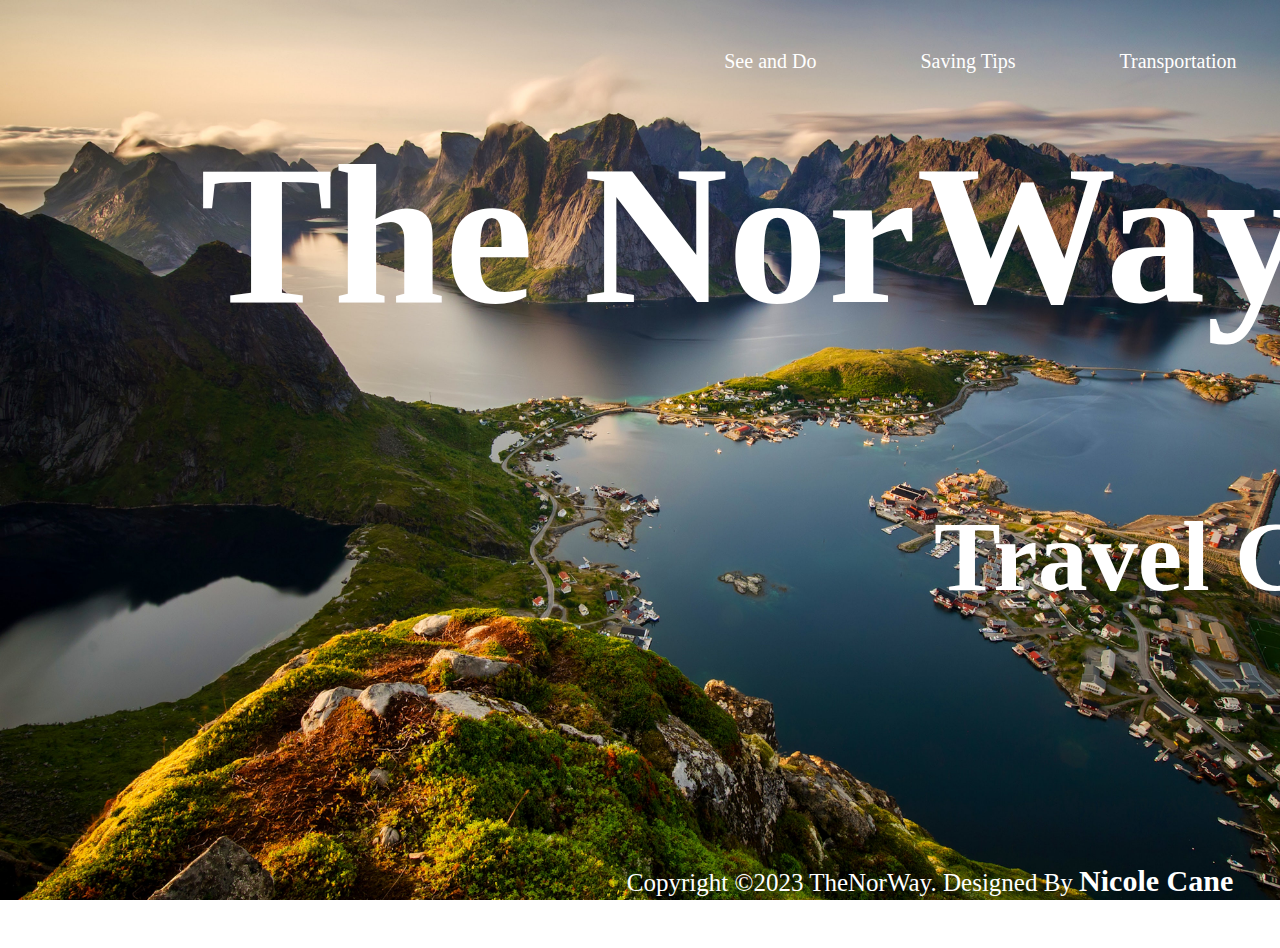
<file: index.html>
<!DOCTYPE html>
<html lang="en">
<head>
  <meta charset="UTF-8">
  <meta http-equiv="X-UA-Compatible" content="IE=edge">
  <meta name="viewport" content="width=device-width, initial-scale=1.0">
  <link
      rel="stylesheet"
      href="https://cdnjs.cloudflare.com/ajax/libs/font-awesome/6.3.0/css/all.min.css"
      integrity="
  sha512-SzlrxWUlpfuzQ+pcUCosxcglQRNAq/DZjVsC0lE40xsADsfeQoEypE+enwcOiGjk/bSuGGKHEyjSoQ1zVisanQ=="
      crossorigin="anonymous"
      referrerpolicy="no-referrer"
    />
  
  <link rel="stylesheet" href="style.css">
  <title>The NorWay Tourist Guide</title>
</head>
<body class="backgroundimgindex">
  
  <div class="container">
    <div class="homeheader">
  <header>
    <nav class="navbarindex">
      <ul>
        <li><a href="./pages/see-and-do.html"> See and Do</a></li>
        <li><a href="./pages/saving-tips.html">Saving Tips</a></li>
        <li><a href="./pages/transportation.html">Transportation</a></li>
        <li><a href="./pages/contact.html">Contact Us</a></li>
      </ul>
    </nav>
  </header>
  </div>
  <div class="title">
    <h1>The NorWay</h1>
      <h3 class="bottomright">Travel Guide</h3>
  </div>
  <div class="footer">
    <footer>
      <div class="socials">
        <a href="https://www.facebook.com/" target="_blank">
          <i class="fa-brands fa-square-facebook"></i>
        </a>
        <a href="https://www.instagram.com/" target="_blank">
          <i class="fa-brands fa-instagram"></i>
        </a>
      </div>

      <p class="copyright">
        copyright &copy;2023 TheNorWay. designed by <span>Nicole Cane</span>
      </p>
    </footer>
    <a href="https://www.instagram.com/" class="subir"></a>
  </div>
</div>
</body>
</html>
</file>
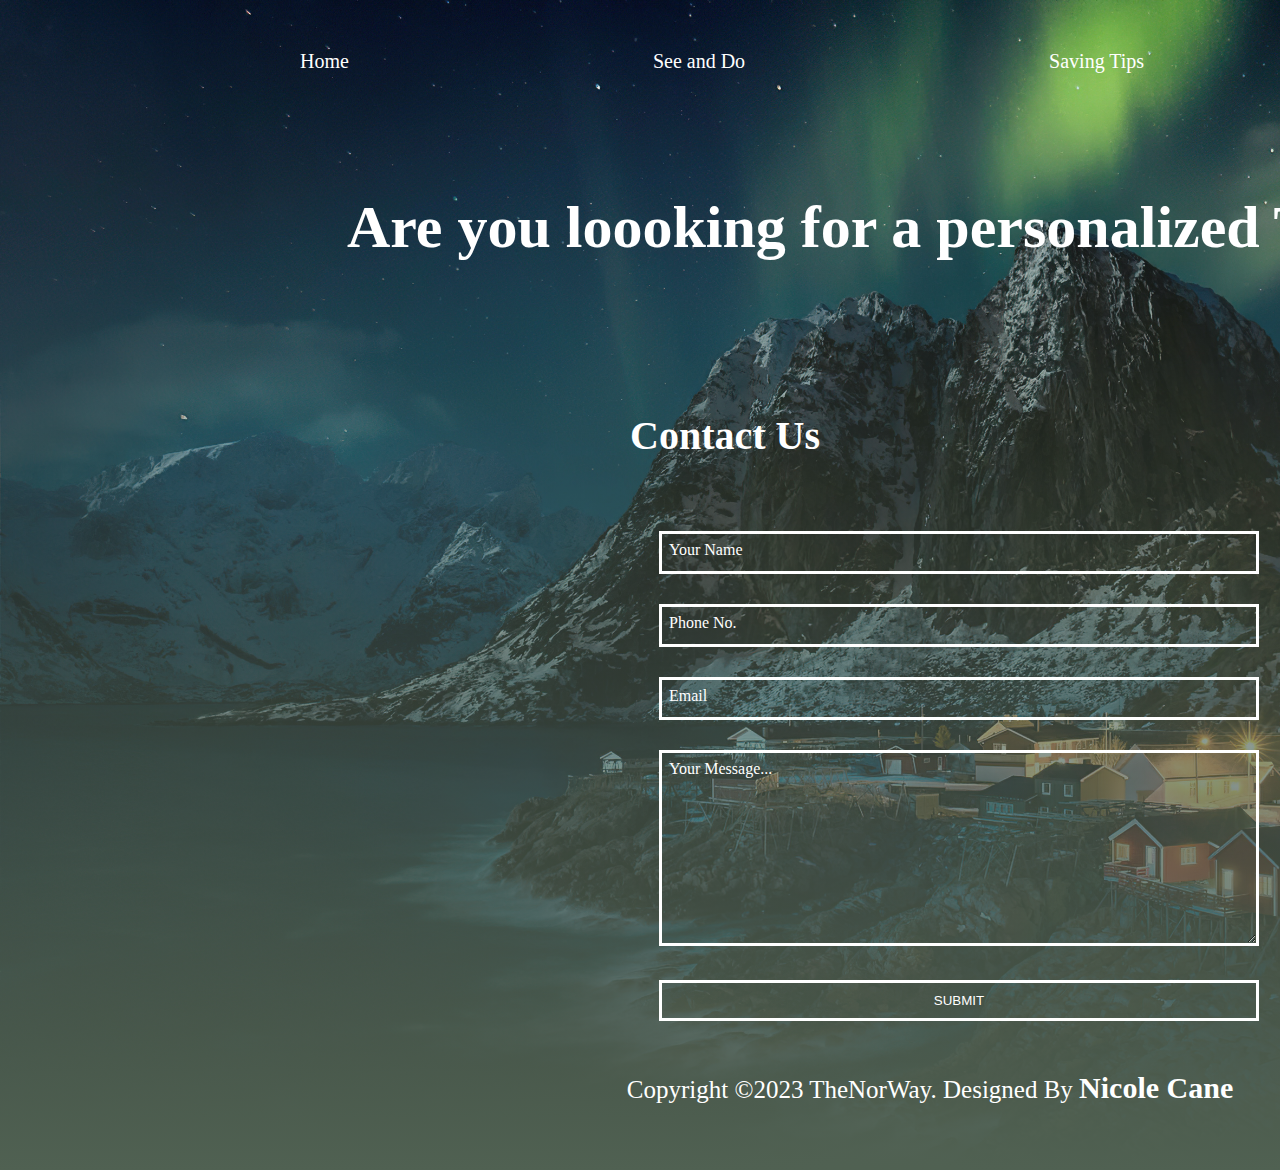
<file: pages/contact.html>
<!DOCTYPE html>
<html lang="en">
  <head>
    <meta charset="UTF-8" />
    <meta http-equiv="X-UA-Compatible" content="IE=edge" />
    <meta name="viewport" content="width=device-width, initial-scale=1.0" />
    <link
      rel="stylesheet"
      href="https://cdnjs.cloudflare.com/ajax/libs/font-awesome/6.3.0/css/all.min.css"
      integrity="
  sha512-SzlrxWUlpfuzQ+pcUCosxcglQRNAq/DZjVsC0lE40xsADsfeQoEypE+enwcOiGjk/bSuGGKHEyjSoQ1zVisanQ=="
      crossorigin="anonymous"
      referrerpolicy="no-referrer"
    />
    <link rel="stylesheet" href="../style.css">
    <title>Contact Us</title>
  </head>
  <body>
    <div class="container">
    <div class="backgroundimage2">
      <header class="homeheader">
        <nav class="navbarindex2">
          <ul>
            <li><a href="../index.html">Home</a></li>
            <li><a href="./see-and-do.html"> See and Do</a></li>
            <li><a href="./saving-tips.html">Saving Tips</a></li>
            <li><a href="./transportation.html">Transportation</a></li>
          </ul>
        </nav>
      </header>
      <h1 class="personalized">
        Are you loooking for a personalized Tavel Guide?
      </h1>
      <h3 class="contactus">Contact Us</h3>
      <br /><br /><br /><br />

      <form>
        <div class="input-group">
          <input type="text" id="name" required />
          <label for="name"><i class="fa-solid fa-user"></i> Your Name</label>
        </div>
        <div class="input-group">
          <input type="text" id="number" required />
          <label for="number"
            ><i class="fa-solid fa-square-phone"></i> Phone No.</label
          >
        </div>

        <div class="input-group">
          <input type="email" id="email" required />
          <label for="email"><i class="fa-solid fa-envelope"></i> Email</label>
        </div>

        <div class="input-group">
          <textarea id="message" rows="10" required></textarea>
          <label for="message"
            ><i class="fa-solid fa-comments"></i> Your Message...</label
          >
        </div>
        <button type="submit">
          <i class="fa-solid fa-paper-plane"></i> SUBMIT
        </button>
      </form>
      <footer class="contactfooter">
        <div class="socials">
          <a href="https://www.facebook.com/" target="_blank">
            <i class="fa-brands fa-square-facebook"></i>
          </a>
          <a href="https://www.instagram.com/" target="_blank">
            <i class="fa-brands fa-instagram"></i>
          </a>
        </div>

        <p class="copyright">
          copyright &copy;2023 TheNorWay. designed by <span>Nicole Cane</span>
        </p>
      </footer>
      <a href="https://www.instagram.com/" class="subir"></a>
    </div>
  </div>
  </body>
</html>
</file>
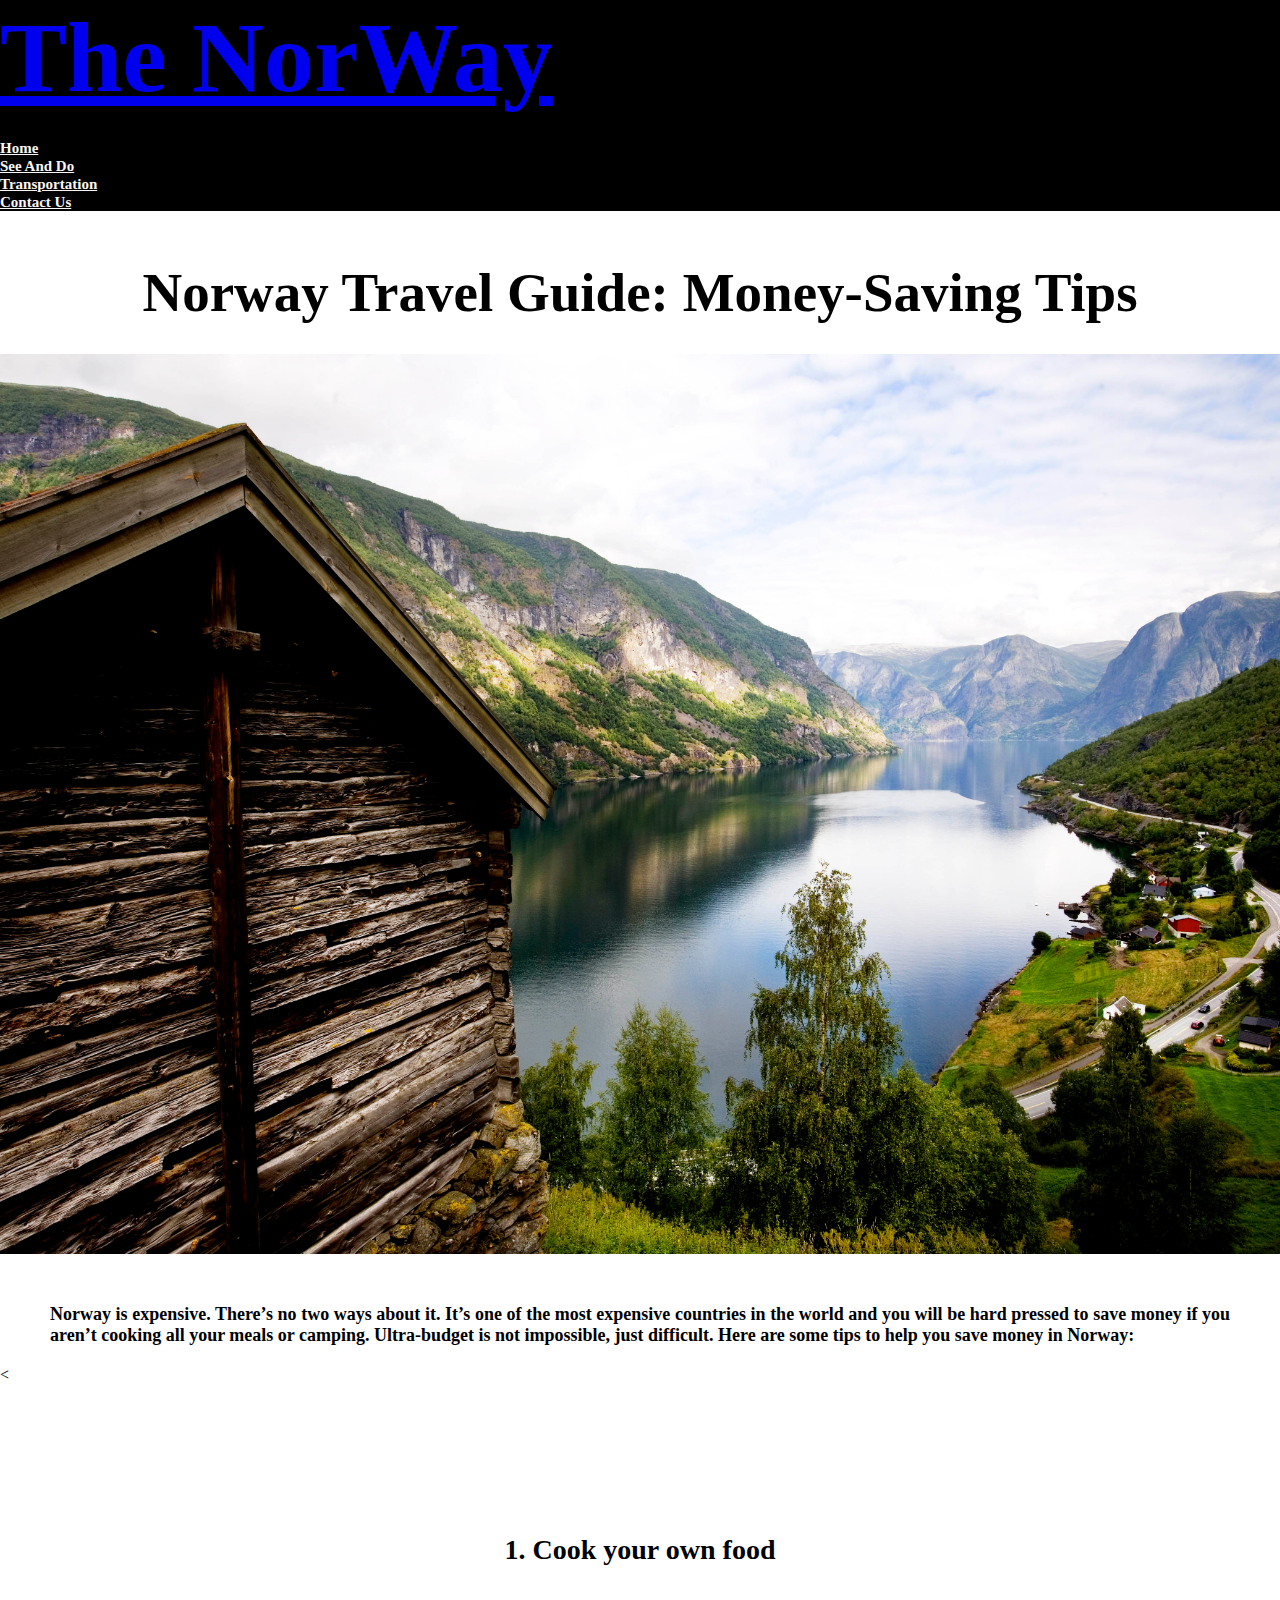
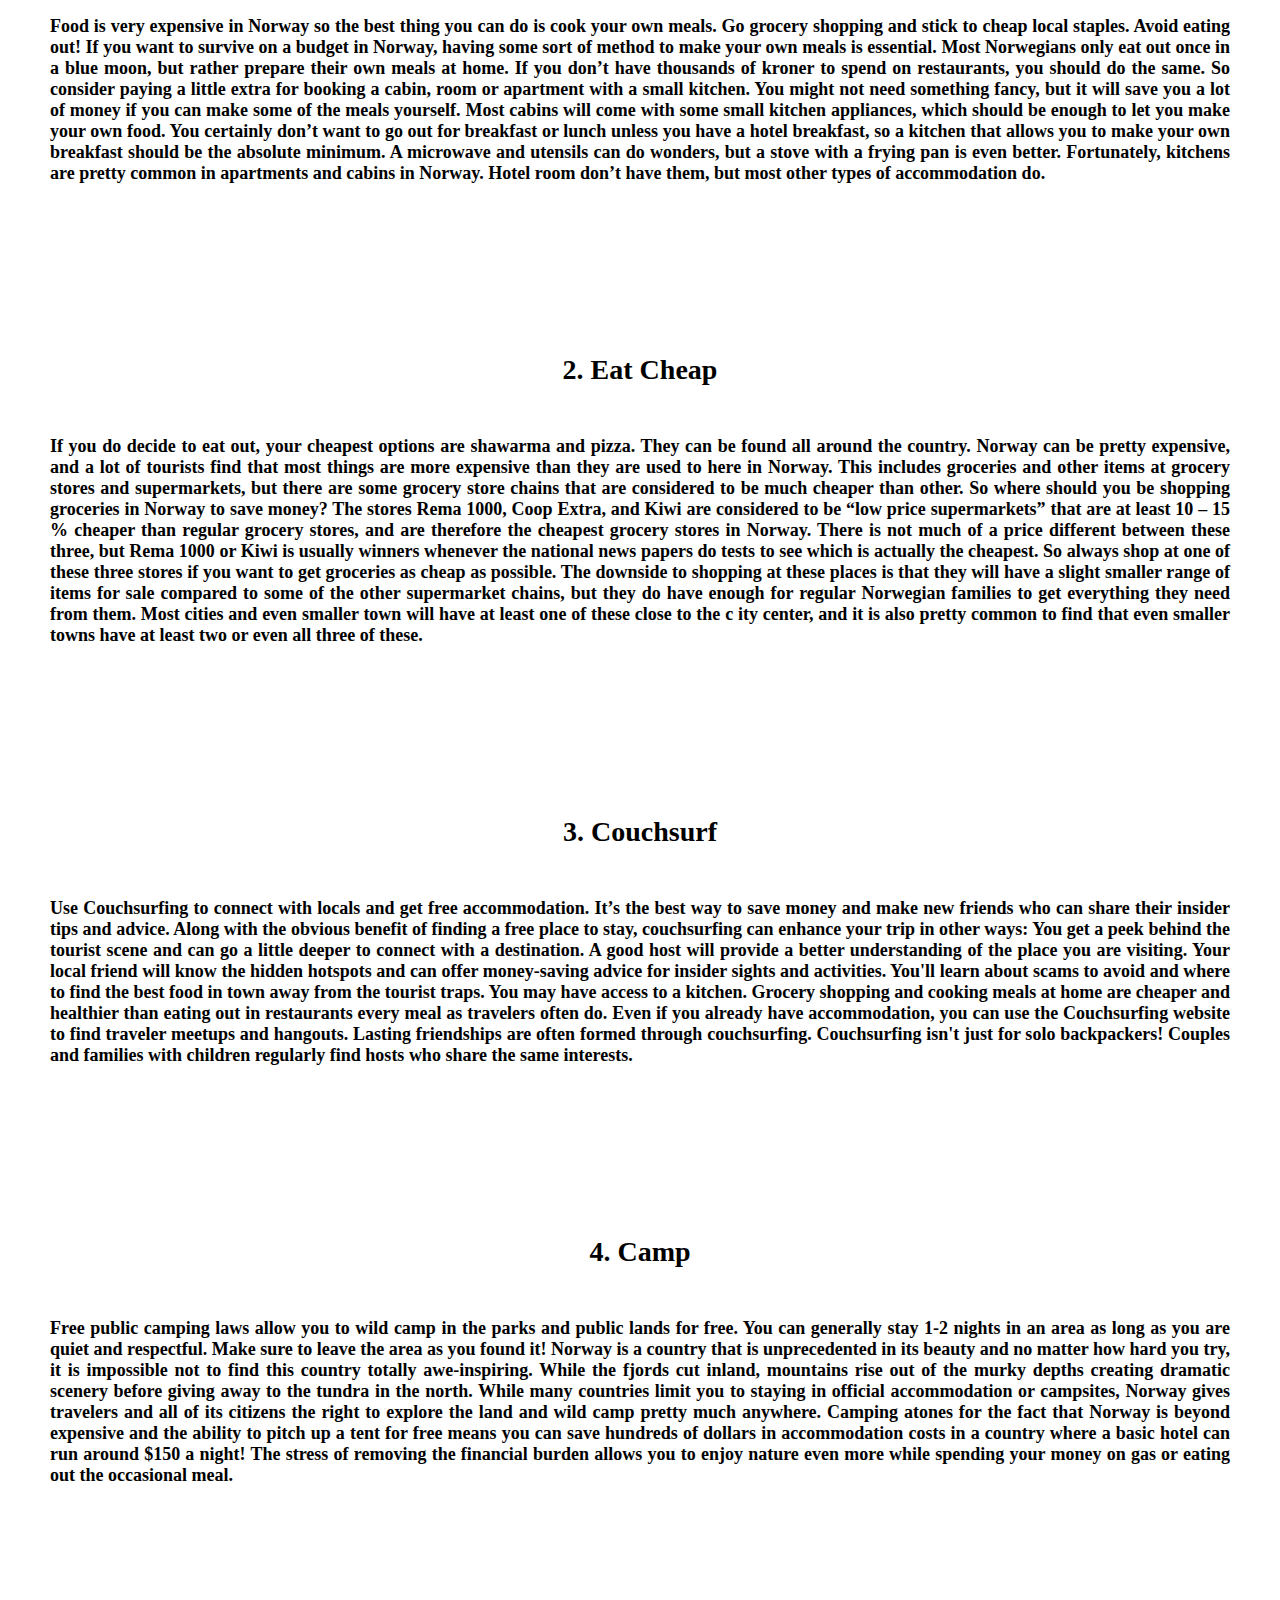
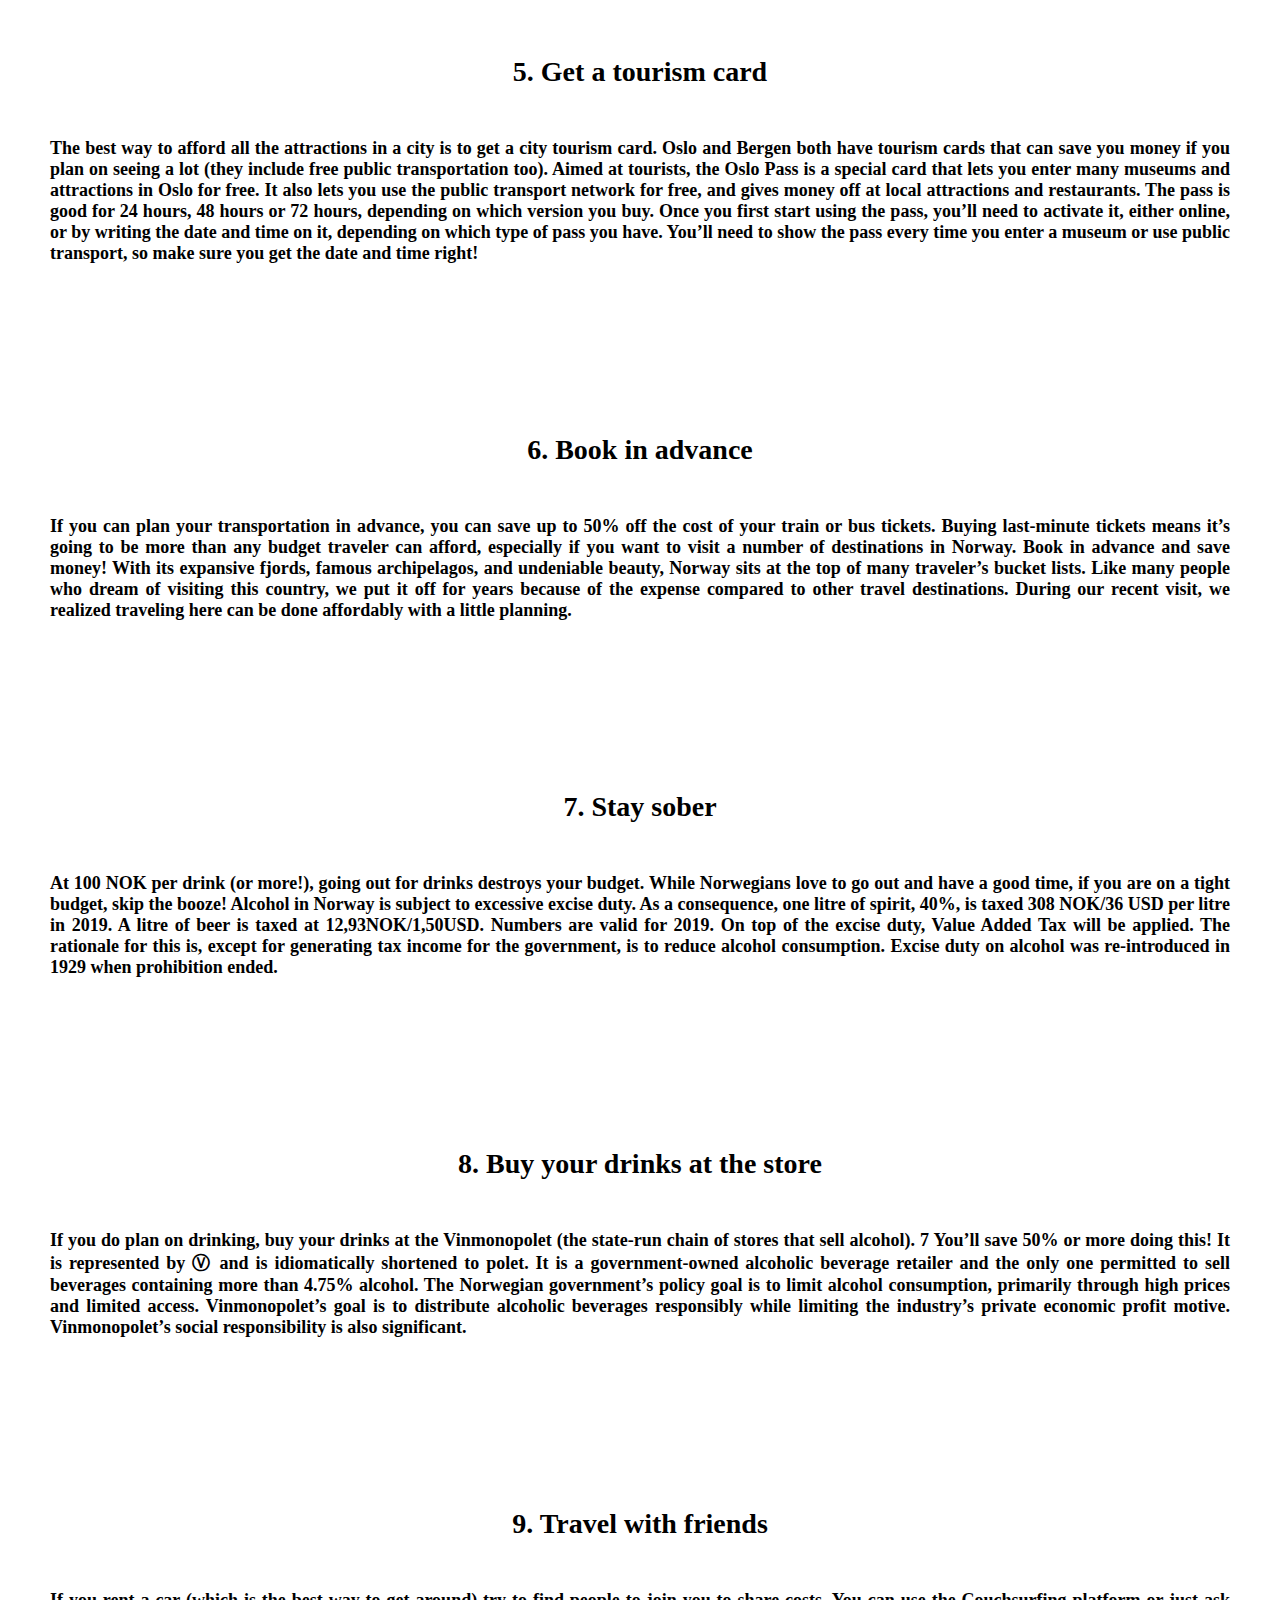
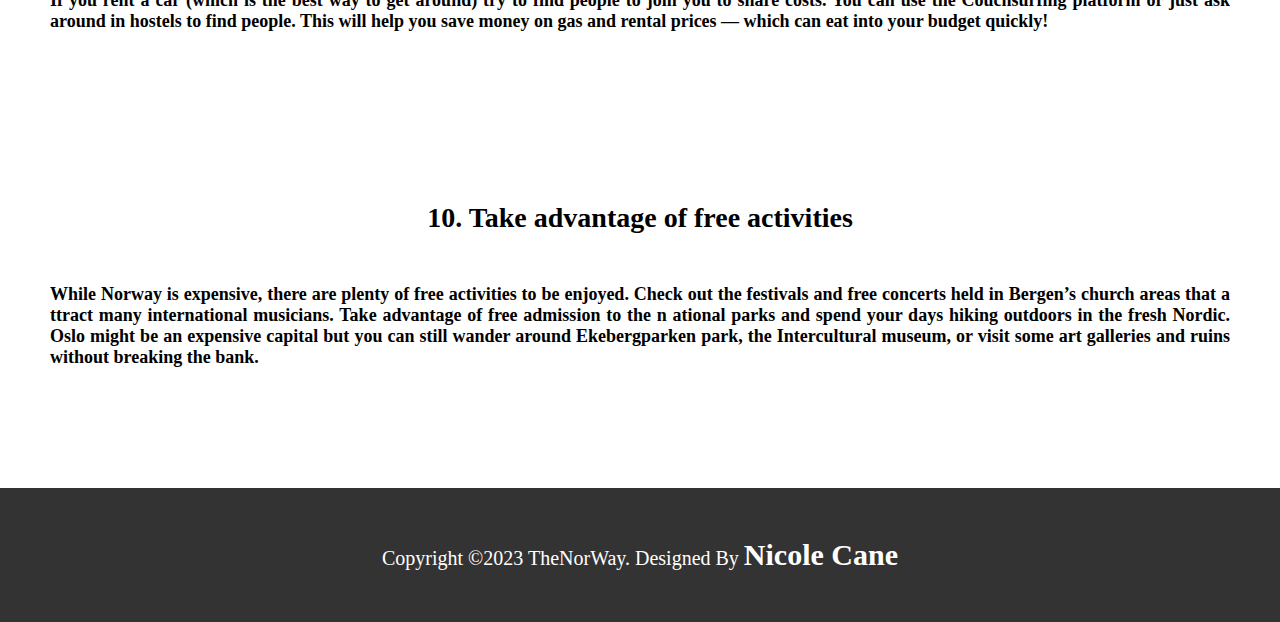
<file: pages/saving-tips.html>
<!DOCTYPE html>
<html lang="en">
  <head>
    <meta charset="UTF-8" />
    <meta http-equiv="X-UA-Compatible" content="IE=edge" />
    <meta name="viewport" content="width=device-width, initial-scale=1.0" />
    <link
      rel="stylesheet"
      href="https://cdnjs.cloudflare.com/ajax/libs/font-awesome/6.3.0/css/all.min.css"
      integrity="
sha512-SzlrxWUlpfuzQ+pcUCosxcglQRNAq/DZjVsC0lE40xsADsfeQoEypE+enwcOiGjk/bSuGGKHEyjSoQ1zVisanQ=="
      crossorigin="anonymous"
      referrerpolicy="no-referrer"
    />

    <link
      rel="stylesheet"
      href="https://cdn.jsdelivr.net/npm/bootstrap@4.6.2/dist/css/bootstrap.min.css"
      integrity="sha384-xOolHFLEh07PJGoPkLv1IbcEPTNtaed2xpHsD9ESMhqIYd0nLMwNLD69Npy4HI+N"
      crossorigin="anonymous"
    />
    <link rel="stylesheet" href="../style.css" />
    <title>Saving Tips</title>
  </head>
  <body>
    <!-- navbar inicia-->
    <nav class="navbar navbar-expand-md bg-dark navbar-dark">
      <!-- Brand -->
      <a class="navbar-brand" href="#">The NorWay</a>

      <!-- Toggler/collapsibe Button -->
      <button
        class="navbar-toggler"
        type="button"
        data-toggle="collapse"
        data-target="#collapsibleNavbar"
      >
        <span class="navbar-toggler-icon"></span>
      </button>

      <!-- Navbar links -->
      <div class="collapse navbar-collapse" id="collapsibleNavbar">
        <ul class="navbar-nav">
          <li class="nav-item">
            <a class="nav-link" href="../index.html">Home</a>
          </li>
          <li class="nav-item">
            <a class="nav-link" href="./see-and-do.html">See And Do</a>
          </li>
          <li class="nav-item">
            <a class="nav-link" href="./transportation.html">Transportation</a>
          </li>
          <li class="nav-item">
            <a class="nav-link" href="./contact.html">Contact Us</a>
          </li>
        </ul>
      </div>
    </nav>
    <!-- navbar fin-->
    <h2>Norway Travel Guide: Money-Saving Tips</h2>

    <!--start jumbotron-->
    <div class="jumbotrontips"></div>
    <!--end jumbotron-->
    <div class="flexcontainer">
      <p>
        Norway is expensive. There’s no two ways about it. It’s one of the most
        expensive countries in the world and you will be hard pressed to save
        money if you aren’t cooking all your meals or camping. Ultra-budget is
        not impossible, just difficult. Here are some tips to help you save
        money in Norway:
      </p>
    </div>
    <

    <h3>1. Cook your own food</h3>
    <div class="flexcontainer">
      <p>
        Food is very expensive in Norway so the best thing you can do is cook
        your own meals. Go grocery shopping and stick to cheap local staples.
        Avoid eating out! If you want to survive on a budget in Norway, having
        some sort of method to make your own meals is essential. Most Norwegians
        only eat out once in a blue moon, but rather prepare their own meals at
        home. If you don’t have thousands of kroner to spend on restaurants, you
        should do the same. So consider paying a little extra for booking a
        cabin, room or apartment with a small kitchen. You might not need
        something fancy, but it will save you a lot of money if you can make
        some of the meals yourself. Most cabins will come with some small
        kitchen appliances, which should be enough to let you make your own
        food. You certainly don’t want to go out for breakfast or lunch unless
        you have a hotel breakfast, so a kitchen that allows you to make your
        own breakfast should be the absolute minimum. A microwave and utensils
        can do wonders, but a stove with a frying pan is even better.
        Fortunately, kitchens are pretty common in apartments and cabins in
        Norway. Hotel room don’t have them, but most other types of
        accommodation do.
      </p>
    </div>

    <h3>2. Eat Cheap</h3>

    <div class="flexcontainer">
      <p>
        If you do decide to eat out, your cheapest options are shawarma and
        pizza. They can be found all around the country. Norway can be pretty
        expensive, and a lot of tourists find that most things are more
        expensive than they are used to here in Norway. This includes groceries
        and other items at grocery stores and supermarkets, but there are some
        grocery store chains that are considered to be much cheaper than other.
        So where should you be shopping groceries in Norway to save money? The
        stores Rema 1000, Coop Extra, and Kiwi are considered to be “low price
        supermarkets” that are at least 10 – 15 % cheaper than regular grocery
        stores, and are therefore the cheapest grocery stores in Norway. There
        is not much of a price different between these three, but Rema 1000 or
        Kiwi is usually winners whenever the national news papers do tests to
        see which is actually the cheapest. So always shop at one of these three
        stores if you want to get groceries as cheap as possible. The downside
        to shopping at these places is that they will have a slight smaller
        range of items for sale compared to some of the other supermarket
        chains, but they do have enough for regular Norwegian families to get
        everything they need from them. Most cities and even smaller town will
        have at least one of these close to the c ity center, and it is also
        pretty common to find that even smaller towns have at least two or even
        all three of these.
      </p>
    </div>

    <h3>3. Couchsurf</h3>

    <div class="flexcontainer">
      <p>
        Use Couchsurfing to connect with locals and get free accommodation. It’s
        the best way to save money and make new friends who can share their
        insider tips and advice. Along with the obvious benefit of finding a
        free place to stay, couchsurfing can enhance your trip in other ways:
        You get a peek behind the tourist scene and can go a little deeper to
        connect with a destination. A good host will provide a better
        understanding of the place you are visiting. Your local friend will know
        the hidden hotspots and can offer money-saving advice for insider sights
        and activities. You'll learn about scams to avoid and where to find the
        best food in town away from the tourist traps. You may have access to a
        kitchen. Grocery shopping and cooking meals at home are cheaper and
        healthier than eating out in restaurants every meal as travelers often
        do. Even if you already have accommodation, you can use the Couchsurfing
        website to find traveler meetups and hangouts. Lasting friendships are
        often formed through couchsurfing. Couchsurfing isn't just for solo
        backpackers! Couples and families with children regularly find hosts who
        share the same interests.
      </p>
    </div>

    <h3>4. Camp</h3>

    <div class="flexcontainer">
      <p>
        Free public camping laws allow you to wild camp in the parks and public
        lands for free. You can generally stay 1-2 nights in an area as long as
        you are quiet and respectful. Make sure to leave the area as you found
        it! Norway is a country that is unprecedented in its beauty and no
        matter how hard you try, it is impossible not to find this country
        totally awe-inspiring. While the fjords cut inland, mountains rise out
        of the murky depths creating dramatic scenery before giving away to the
        tundra in the north. While many countries limit you to staying in
        official accommodation or campsites, Norway gives travelers and all of
        its citizens the right to explore the land and wild camp pretty much
        anywhere. Camping atones for the fact that Norway is beyond expensive
        and the ability to pitch up a tent for free means you can save hundreds
        of dollars in accommodation costs in a country where a basic hotel can
        run around $150 a night! The stress of removing the financial burden
        allows you to enjoy nature even more while spending your money on gas or
        eating out the occasional meal.
      </p>
    </div>

    <h3>5. Get a tourism card</h3>

    <div class="flexcontainer">
      <p>
        The best way to afford all the attractions in a city is to get a city
        tourism card. Oslo and Bergen both have tourism cards that can save you
        money if you plan on seeing a lot (they include free public
        transportation too). Aimed at tourists, the Oslo Pass is a special card
        that lets you enter many museums and attractions in Oslo for free. It
        also lets you use the public transport network for free, and gives money
        off at local attractions and restaurants. The pass is good for 24 hours,
        48 hours or 72 hours, depending on which version you buy. Once you first
        start using the pass, you’ll need to activate it, either online, or by
        writing the date and time on it, depending on which type of pass you
        have. You’ll need to show the pass every time you enter a museum or use
        public transport, so make sure you get the date and time right!
      </p>
    </div>

    <h3>6. Book in advance</h3>

    <div class="flexcontainer">
      <p>
        If you can plan your transportation in advance, you can save up to 50%
        off the cost of your train or bus tickets. Buying last-minute tickets
        means it’s going to be more than any budget traveler can afford,
        especially if you want to visit a number of destinations in Norway. Book
        in advance and save money! With its expansive fjords, famous
        archipelagos, and undeniable beauty, Norway sits at the top of many
        traveler’s bucket lists. Like many people who dream of visiting this
        country, we put it off for years because of the expense compared to
        other travel destinations. During our recent visit, we realized
        traveling here can be done affordably with a little planning.
      </p>
    </div>

    <h3>7. Stay sober</h3>

    <div class="flexcontainer">
      <p>
        At 100 NOK per drink (or more!), going out for drinks destroys your
        budget. While Norwegians love to go out and have a good time, if you are
        on a tight budget, skip the booze! Alcohol in Norway is subject to
        excessive excise duty. As a consequence, one litre of spirit, 40%, is
        taxed 308 NOK/36 USD per litre in 2019. A litre of beer is taxed at
        12,93NOK/1,50USD. Numbers are valid for 2019. On top of the excise duty,
        Value Added Tax will be applied. The rationale for this is, except for
        generating tax income for the government, is to reduce alcohol
        consumption. Excise duty on alcohol was re-introduced in 1929 when
        prohibition ended.
      </p>
    </div>

    <h3>8. Buy your drinks at the store</h3>

    <div class="flexcontainer">
      <p>
        If you do plan on drinking, buy your drinks at the Vinmonopolet (the
        state-run chain of stores that sell alcohol). 7 You’ll save 50% or more
        doing this! It is represented by Ⓥ and is idiomatically shortened to
        polet. It is a government-owned alcoholic beverage retailer and the only
        one permitted to sell beverages containing more than 4.75% alcohol. The
        Norwegian government’s policy goal is to limit alcohol consumption,
        primarily through high prices and limited access. Vinmonopolet’s goal is
        to distribute alcoholic beverages responsibly while limiting the
        industry’s private economic profit motive. Vinmonopolet’s social
        responsibility is also significant.
      </p>
    </div>

    <h3>9. Travel with friends</h3>
    <div class="flexcontainer">
      <p>
        If you rent a car (which is the best way to get around) try to find
        people to join you to share costs. You can use the Couchsurfing platform
        or just ask around in hostels to find people. This will help you save
        money on gas and rental prices — which can eat into your budget quickly!
      </p>
    </div>

    <h3>10. Take advantage of free activities</h3>

    <div class="flexcontainer">
      <p>
        While Norway is expensive, there are plenty of free activities to be
        enjoyed. Check out the festivals and free concerts held in Bergen’s
        church areas that a ttract many international musicians. Take advantage
        of free admission to the n ational parks and spend your days hiking
        outdoors in the fresh Nordic. Oslo might be an expensive capital but you
        can still wander around Ekebergparken park, the Intercultural museum, or
        visit some art galleries and ruins without breaking the bank.
      </p>
    </div>
    <div class="footerpages">
      <footer>
        <div class="socialspages">
          <a href="https://www.facebook.com/" target="_blank">
            <i class="fa-brands fa-square-facebook"></i>
          </a>
          <a href="https://www.instagram.com/" target="_blank">
            <i class="fa-brands fa-instagram"></i>
          </a>
        </div>

        <p class="copyrightpages">
          copyright &copy;2023 TheNorWay. designed by <span>Nicole Cane</span>
        </p>
      </footer>
    </div>
  </body>
</html>
</file>
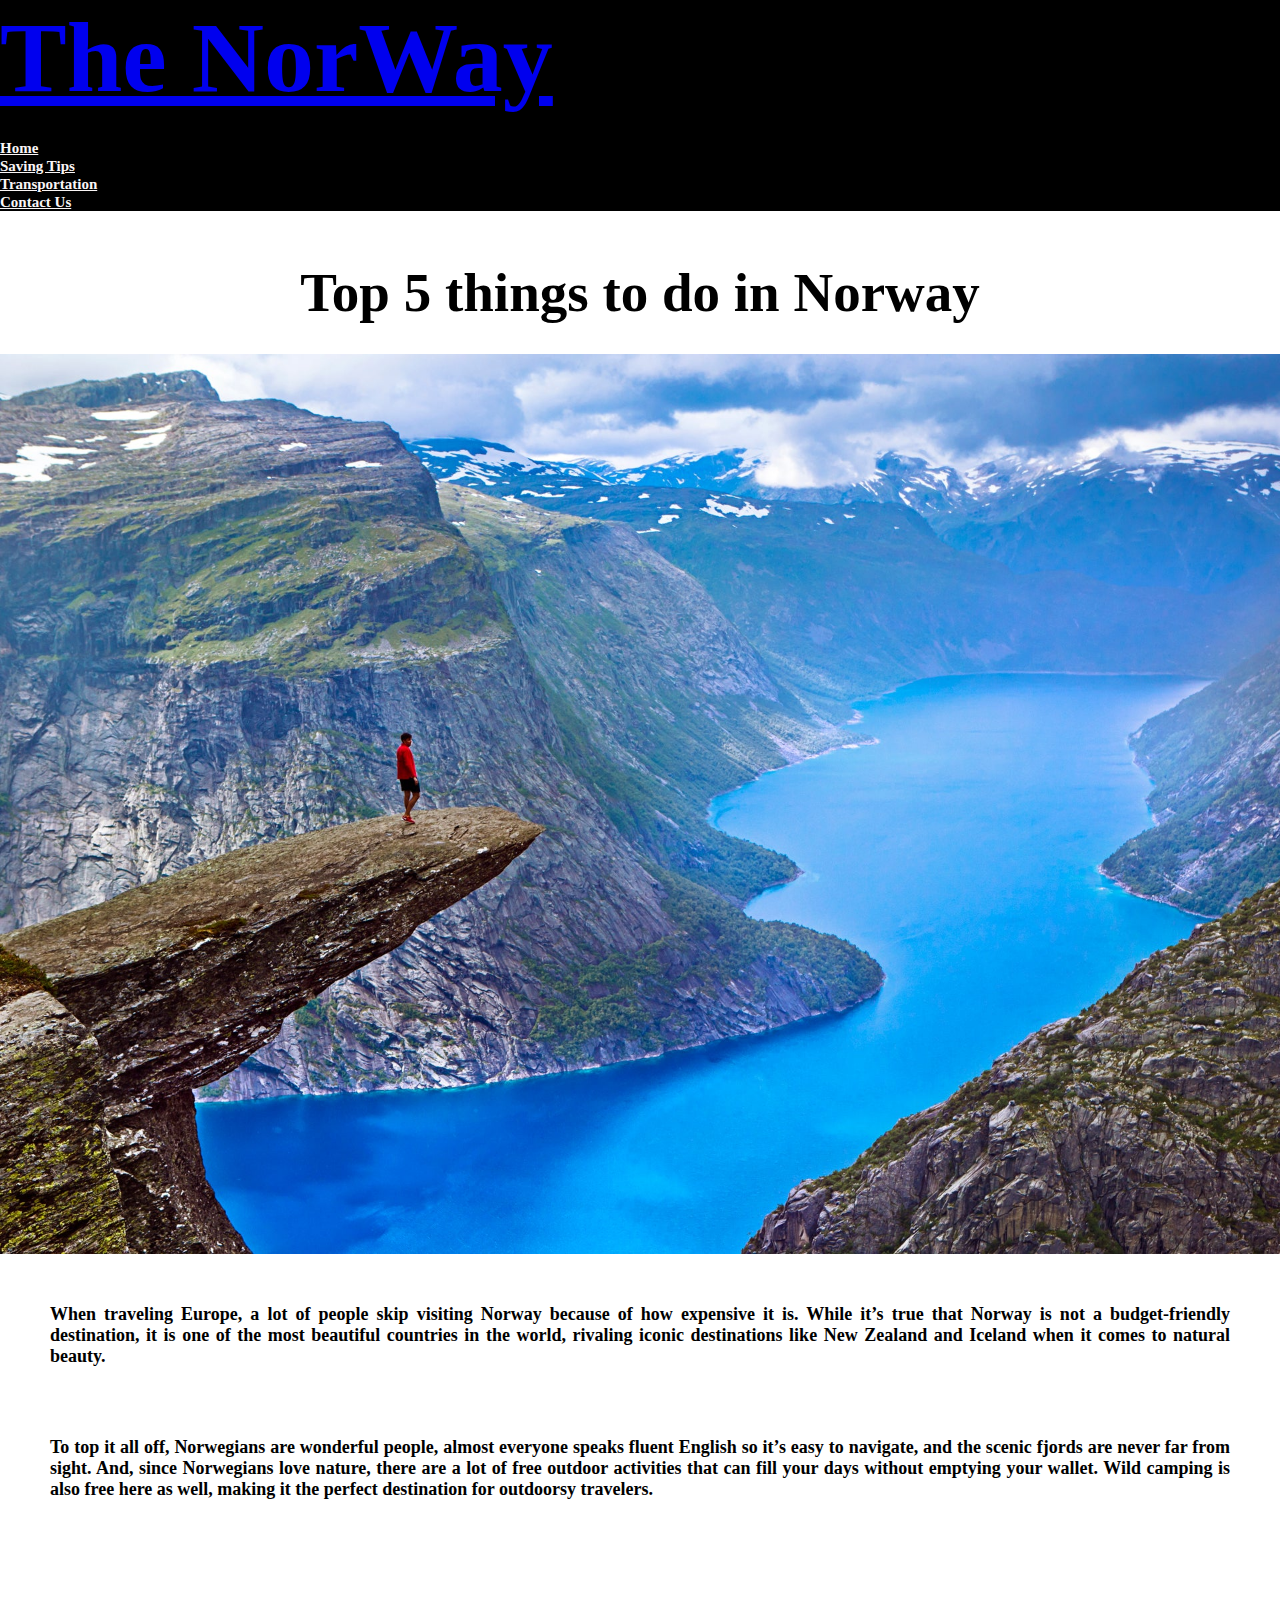
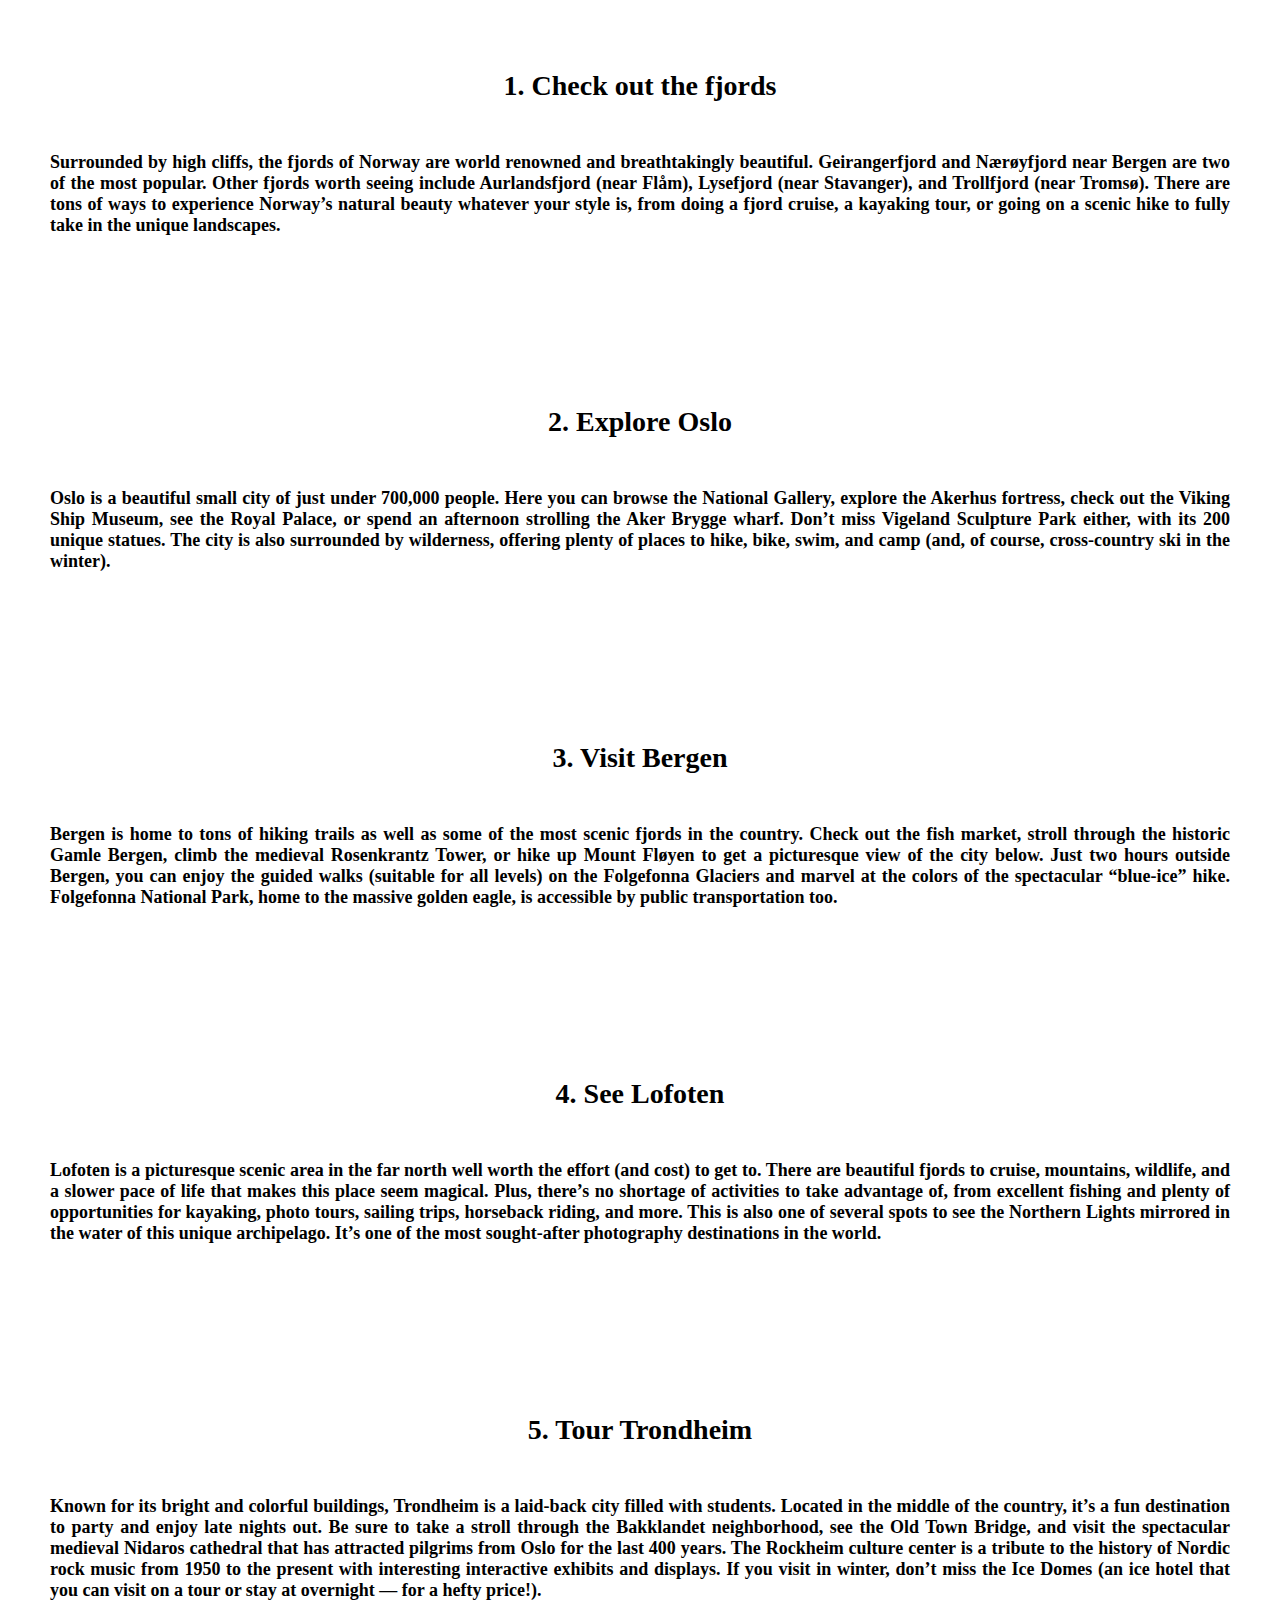
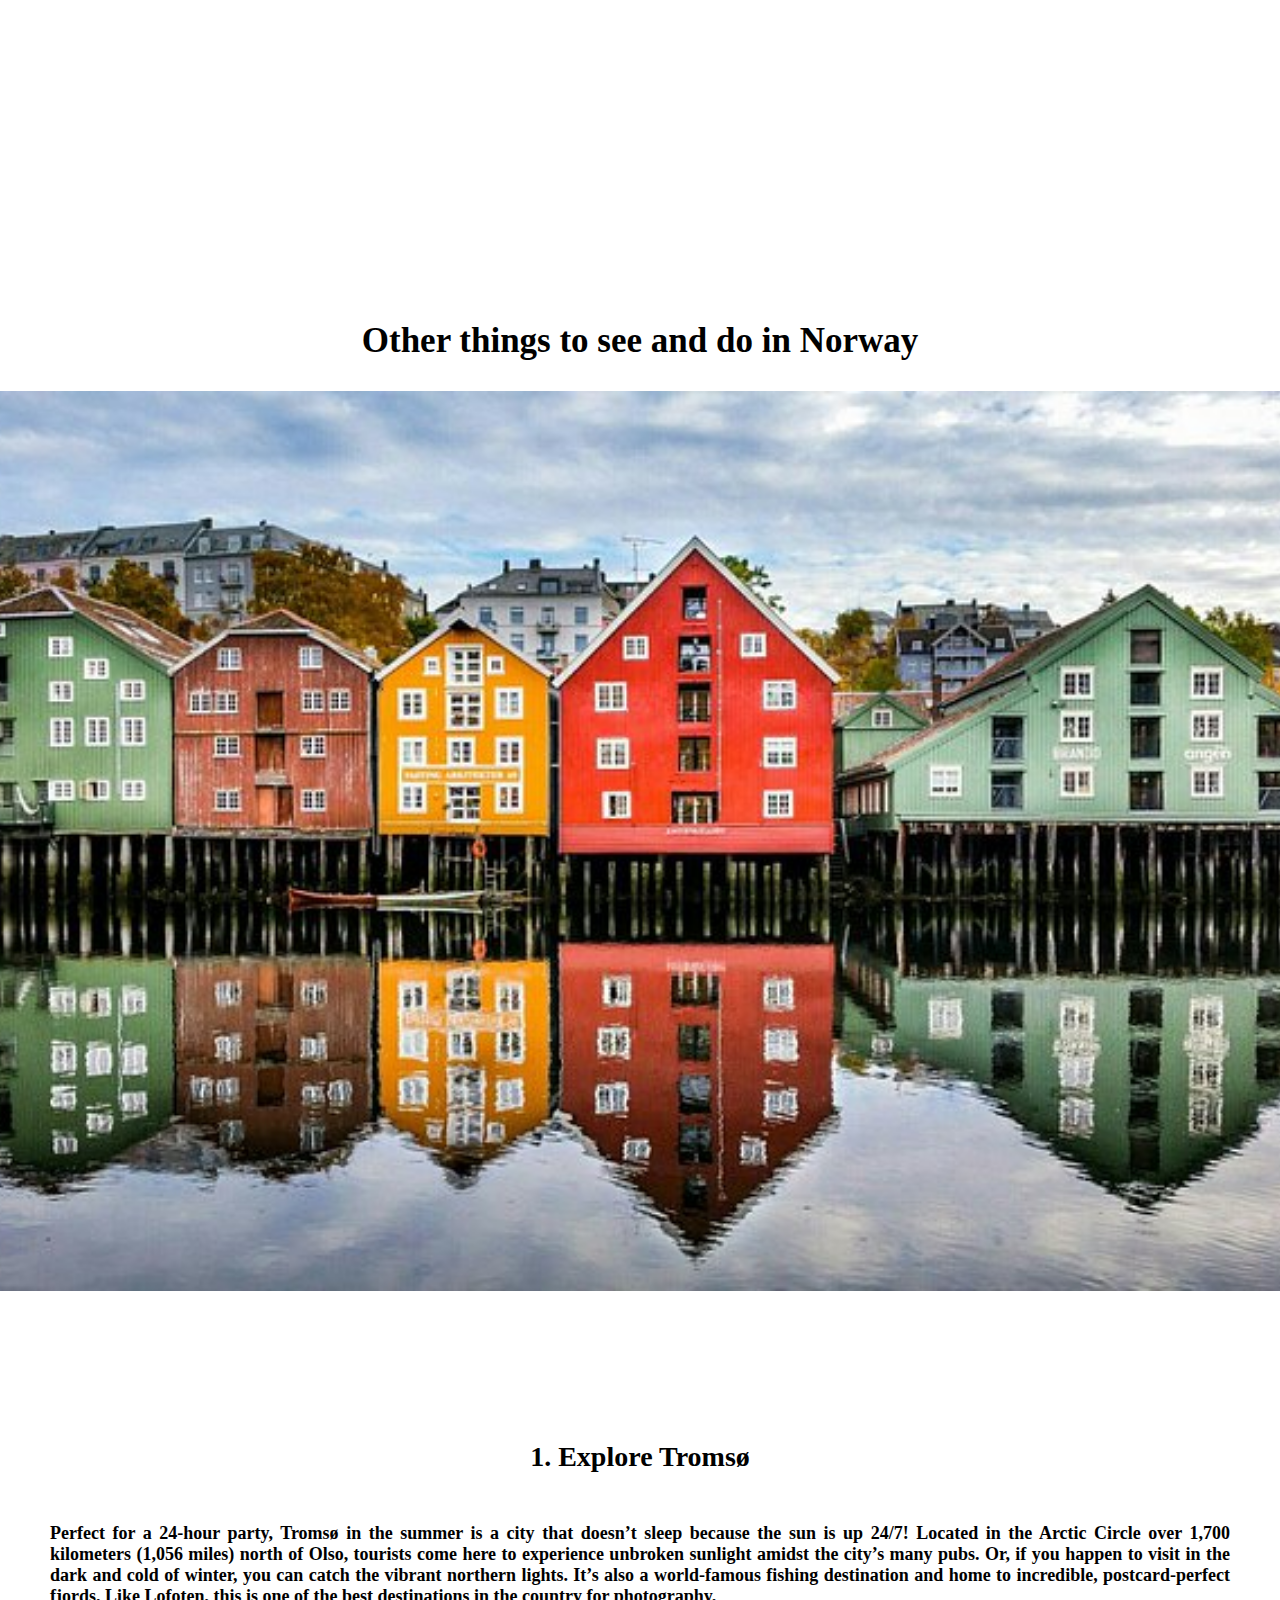
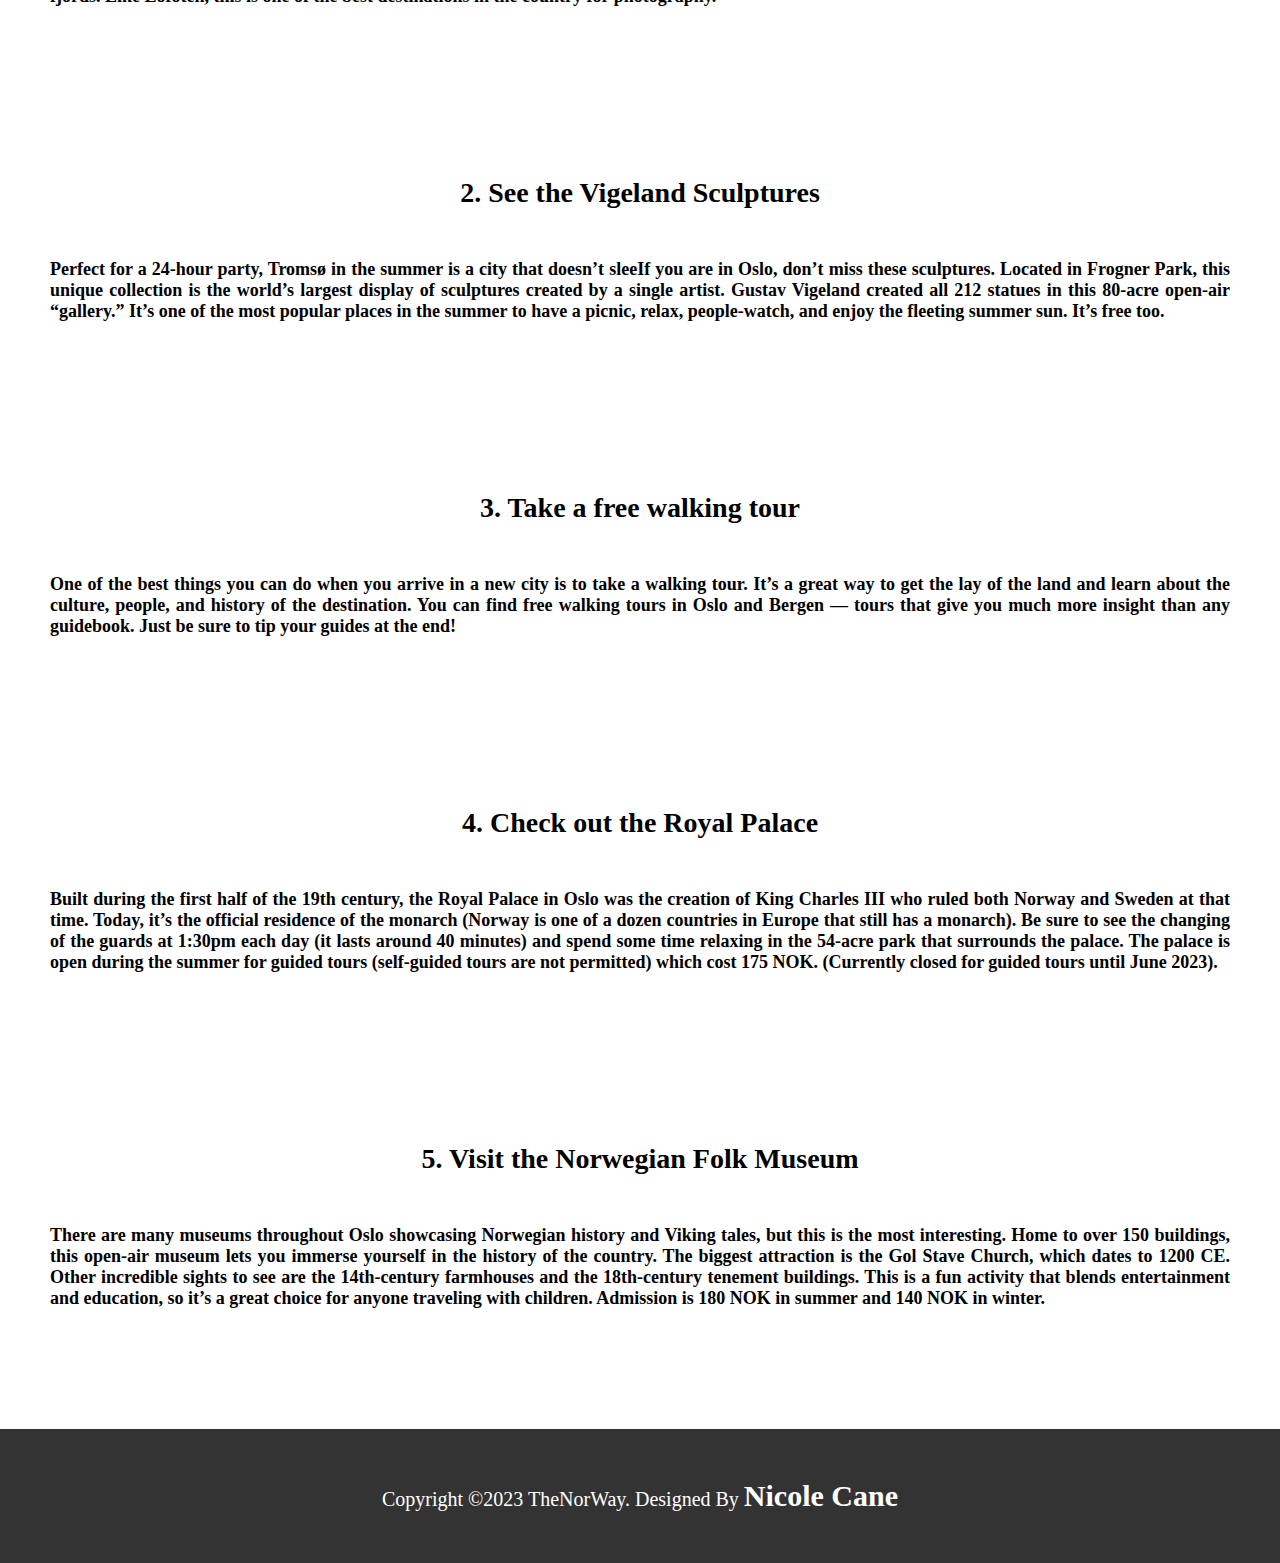
<file: pages/see-and-do.html>
<!DOCTYPE html>
<html lang="en">
  <head>
    <meta charset="UTF-8" />
    <meta http-equiv="X-UA-Compatible" content="IE=edge" />
    <meta name="viewport" content="width=device-width, initial-scale=1.0" />
    <link
      rel="stylesheet"
      href="https://cdnjs.cloudflare.com/ajax/libs/font-awesome/6.3.0/css/all.min.css"
      integrity="
sha512-SzlrxWUlpfuzQ+pcUCosxcglQRNAq/DZjVsC0lE40xsADsfeQoEypE+enwcOiGjk/bSuGGKHEyjSoQ1zVisanQ=="
      crossorigin="anonymous"
      referrerpolicy="no-referrer"
    />

    <link
      rel="stylesheet"
      href="https://cdn.jsdelivr.net/npm/bootstrap@4.6.2/dist/css/bootstrap.min.css"
      integrity="sha384-xOolHFLEh07PJGoPkLv1IbcEPTNtaed2xpHsD9ESMhqIYd0nLMwNLD69Npy4HI+N"
      crossorigin="anonymous"
    />
    <link rel="stylesheet" href="../style.css" />
    <title>See an Do</title>
  </head>
  <body>
    <!-- navbar inicia-->
    <nav class="navbar navbar-expand-md bg-dark navbar-dark">
      <!-- Brand -->
      <a class="navbar-brand" href="#">The NorWay</a>

      <!-- Toggler/collapsibe Button -->
      <button
        class="navbar-toggler"
        type="button"
        data-toggle="collapse"
        data-target="#collapsibleNavbar"
      >
        <span class="navbar-toggler-icon"></span>
      </button>

      <!-- Navbar links -->
      <div class="collapse navbar-collapse" id="collapsibleNavbar">
        <ul class="navbar-nav">
          <li class="nav-item">
            <a class="nav-link" href="../index.html">Home</a>
          </li>
          <li class="nav-item">
            <a class="nav-link" href="./saving-tips.html">Saving Tips</a>
          </li>
          <li class="nav-item">
            <a class="nav-link" href="./transportation.html">Transportation</a>
          </li>
          <li class="nav-item">
            <a class="nav-link" href="./contact.html">Contact Us</a>
          </li>
        </ul>
      </div>
    </nav>
    <!-- navbar fin-->
    <h2>Top 5 things to do in Norway</h2>

    <!--start jumbotron-->
    <div class="jumbotron"></div>
    <!--end jumbotron-->
    <div class="flexcontainer">
      <p>
        When traveling Europe, a lot of people skip visiting Norway because of
        how expensive it is. While it’s true that Norway is not a
        budget-friendly destination, it is one of the most beautiful countries
        in the world, rivaling iconic destinations like New Zealand and Iceland
        when it comes to natural beauty.
      </p>
    </div>
    <div class="flexcontainer">
      <p>
        To top it all off, Norwegians are wonderful people, almost everyone
        speaks fluent English so it’s easy to navigate, and the scenic fjords
        are never far from sight. And, since Norwegians love nature, there are a
        lot of free outdoor activities that can fill your days without emptying
        your wallet. Wild camping is also free here as well, making it the
        perfect destination for outdoorsy travelers.
      </p>
    </div>

    <h3>1. Check out the fjords</h3>
    <div class="flexcontainer">
      <p>
        Surrounded by high cliffs, the fjords of Norway are world renowned and
        breathtakingly beautiful. Geirangerfjord and Nærøyfjord near Bergen are
        two of the most popular. Other fjords worth seeing include Aurlandsfjord
        (near Flåm), Lysefjord (near Stavanger), and Trollfjord (near Tromsø).
        There are tons of ways to experience Norway’s natural beauty whatever
        your style is, from doing a fjord cruise, a kayaking tour, or going on a
        scenic hike to fully take in the unique landscapes.
      </p>
    </div>

    <h3>2. Explore Oslo</h3>

    <div class="flexcontainer">
      <p>
        Oslo is a beautiful small city of just under 700,000 people. Here you
        can browse the National Gallery, explore the Akerhus fortress, check out
        the Viking Ship Museum, see the Royal Palace, or spend an afternoon
        strolling the Aker Brygge wharf. Don’t miss Vigeland Sculpture Park
        either, with its 200 unique statues. The city is also surrounded by
        wilderness, offering plenty of places to hike, bike, swim, and camp
        (and, of course, cross-country ski in the winter).
      </p>
    </div>

    <h3>3. Visit Bergen</h3>

    <div class="flexcontainer">
      <p>
        Bergen is home to tons of hiking trails as well as some of the most
        scenic fjords in the country. Check out the fish market, stroll through
        the historic Gamle Bergen, climb the medieval Rosenkrantz Tower, or hike
        up Mount Fløyen to get a picturesque view of the city below. Just two
        hours outside Bergen, you can enjoy the guided walks (suitable for all
        levels) on the Folgefonna Glaciers and marvel at the colors of the
        spectacular “blue-ice” hike. Folgefonna National Park, home to the
        massive golden eagle, is accessible by public transportation too.
      </p>
    </div>

    <h3>4. See Lofoten</h3>

    <div class="flexcontainer">
      <p>
        Lofoten is a picturesque scenic area in the far north well worth the
        effort (and cost) to get to. There are beautiful fjords to cruise,
        mountains, wildlife, and a slower pace of life that makes this place
        seem magical. Plus, there’s no shortage of activities to take advantage
        of, from excellent fishing and plenty of opportunities for kayaking,
        photo tours, sailing trips, horseback riding, and more. This is also one
        of several spots to see the Northern Lights mirrored in the water of
        this unique archipelago. It’s one of the most sought-after photography
        destinations in the world.
      </p>
    </div>

    <h3>5. Tour Trondheim</h3>

    <div class="flexcontainer">
      <p>
        Known for its bright and colorful buildings, Trondheim is a laid-back
        city filled with students. Located in the middle of the country, it’s a
        fun destination to party and enjoy late nights out. Be sure to take a
        stroll through the Bakklandet neighborhood, see the Old Town Bridge, and
        visit the spectacular medieval Nidaros cathedral that has attracted
        pilgrims from Oslo for the last 400 years. The Rockheim culture center
        is a tribute to the history of Nordic rock music from 1950 to the
        present with interesting interactive exhibits and displays. If you visit
        in winter, don’t miss the Ice Domes (an ice hotel that you can visit on
        a tour or stay at overnight — for a hefty price!).
      </p>
    </div>

    <h2 class="otherthings">Other things to see and do in Norway</h2>

    <!--start jumbotron-->
    <div class="jumbotron2"></div>
    <!--end jumbotron-->

    <h3>1. Explore Tromsø</h3>

    <div class="flexcontainer">
      <p>
        Perfect for a 24-hour party, Tromsø in the summer is a city that doesn’t
        sleep because the sun is up 24/7! Located in the Arctic Circle over
        1,700 kilometers (1,056 miles) north of Olso, tourists come here to
        experience unbroken sunlight amidst the city’s many pubs. Or, if you
        happen to visit in the dark and cold of winter, you can catch the
        vibrant northern lights. It’s also a world-famous fishing destination
        and home to incredible, postcard-perfect fjords. Like Lofoten, this is
        one of the best destinations in the country for photography.
      </p>
    </div>

    <h3>2. See the Vigeland Sculptures</h3>

    <div class="flexcontainer">
      <p>
        Perfect for a 24-hour party, Tromsø in the summer is a city that doesn’t
        sleeIf you are in Oslo, don’t miss these sculptures. Located in Frogner
        Park, this unique collection is the world’s largest display of
        sculptures created by a single artist. Gustav Vigeland created all 212
        statues in this 80-acre open-air “gallery.” It’s one of the most popular
        places in the summer to have a picnic, relax, people-watch, and enjoy
        the fleeting summer sun. It’s free too.
      </p>
    </div>

    <h3>3. Take a free walking tour</h3>

    <div class="flexcontainer">
      <p>
        One of the best things you can do when you arrive in a new city is to
        take a walking tour. It’s a great way to get the lay of the land and
        learn about the culture, people, and history of the destination. You can
        find free walking tours in Oslo and Bergen — tours that give you much
        more insight than any guidebook. Just be sure to tip your guides at the
        end!
      </p>
    </div>

    <h3>4. Check out the Royal Palace</h3>
    <div class="flexcontainer">
      <p>
        Built during the first half of the 19th century, the Royal Palace in
        Oslo was the creation of King Charles III who ruled both Norway and
        Sweden at that time. Today, it’s the official residence of the monarch
        (Norway is one of a dozen countries in Europe that still has a monarch).
        Be sure to see the changing of the guards at 1:30pm each day (it lasts
        around 40 minutes) and spend some time relaxing in the 54-acre park that
        surrounds the palace. The palace is open during the summer for guided
        tours (self-guided tours are not permitted) which cost 175 NOK.
        (Currently closed for guided tours until June 2023).
      </p>
    </div>

    <h3>5. Visit the Norwegian Folk Museum</h3>

    <div class="flexcontainer">
      <p>
        There are many museums throughout Oslo showcasing Norwegian history and
        Viking tales, but this is the most interesting. Home to over 150
        buildings, this open-air museum lets you immerse yourself in the history
        of the country. The biggest attraction is the Gol Stave Church, which
        dates to 1200 CE. Other incredible sights to see are the 14th-century
        farmhouses and the 18th-century tenement buildings. This is a fun
        activity that blends entertainment and education, so it’s a great choice
        for anyone traveling with children. Admission is 180 NOK in summer and
        140 NOK in winter.
      </p>
    </div>
    <div class="footerpages">
      <footer>
        <div class="socialspages">
          <a href="https://www.facebook.com/" target="_blank">
            <i class="fa-brands fa-square-facebook"></i>
          </a>
          <a href="https://www.instagram.com/" target="_blank">
            <i class="fa-brands fa-instagram"></i>
          </a>
        </div>

        <p class="copyrightpages">
          copyright &copy;2023 TheNorWay. designed by <span>Nicole Cane</span>
        </p>
      </footer>
    </div>
  </body>
</html>
</file>
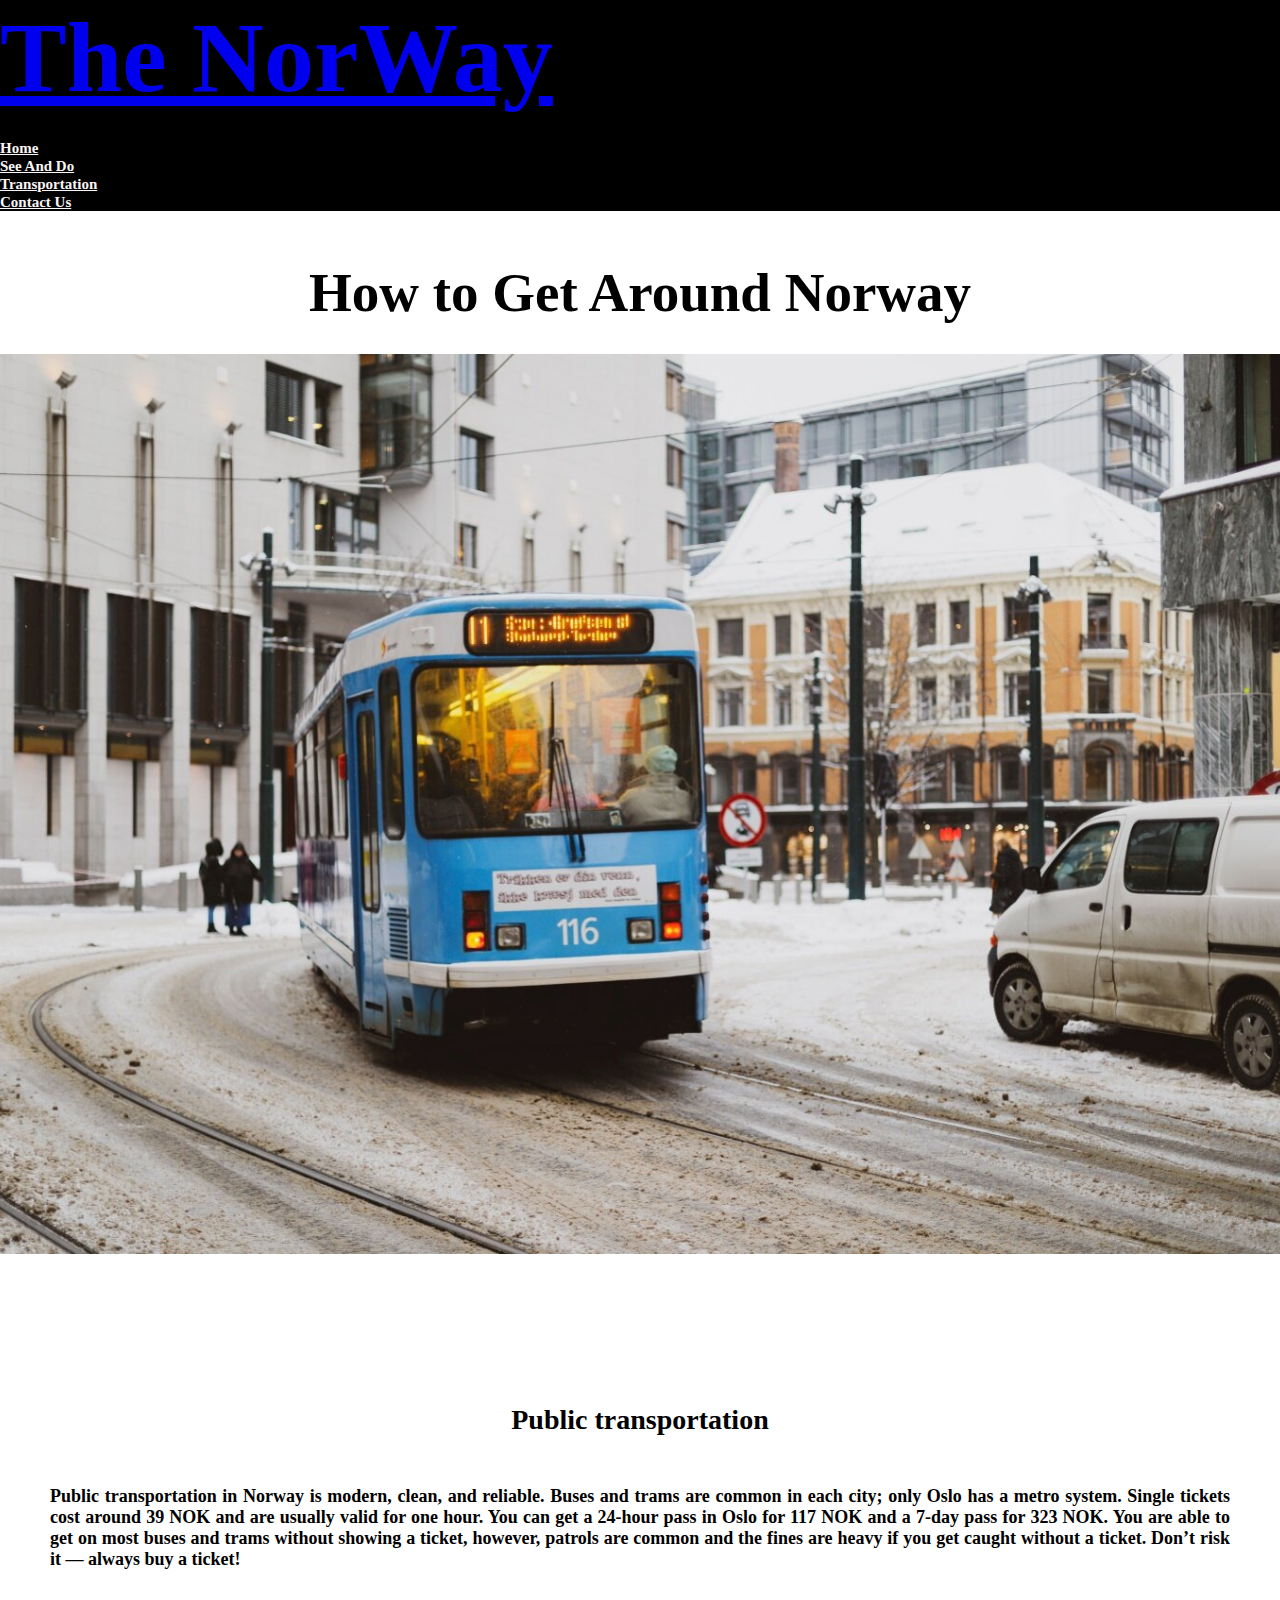
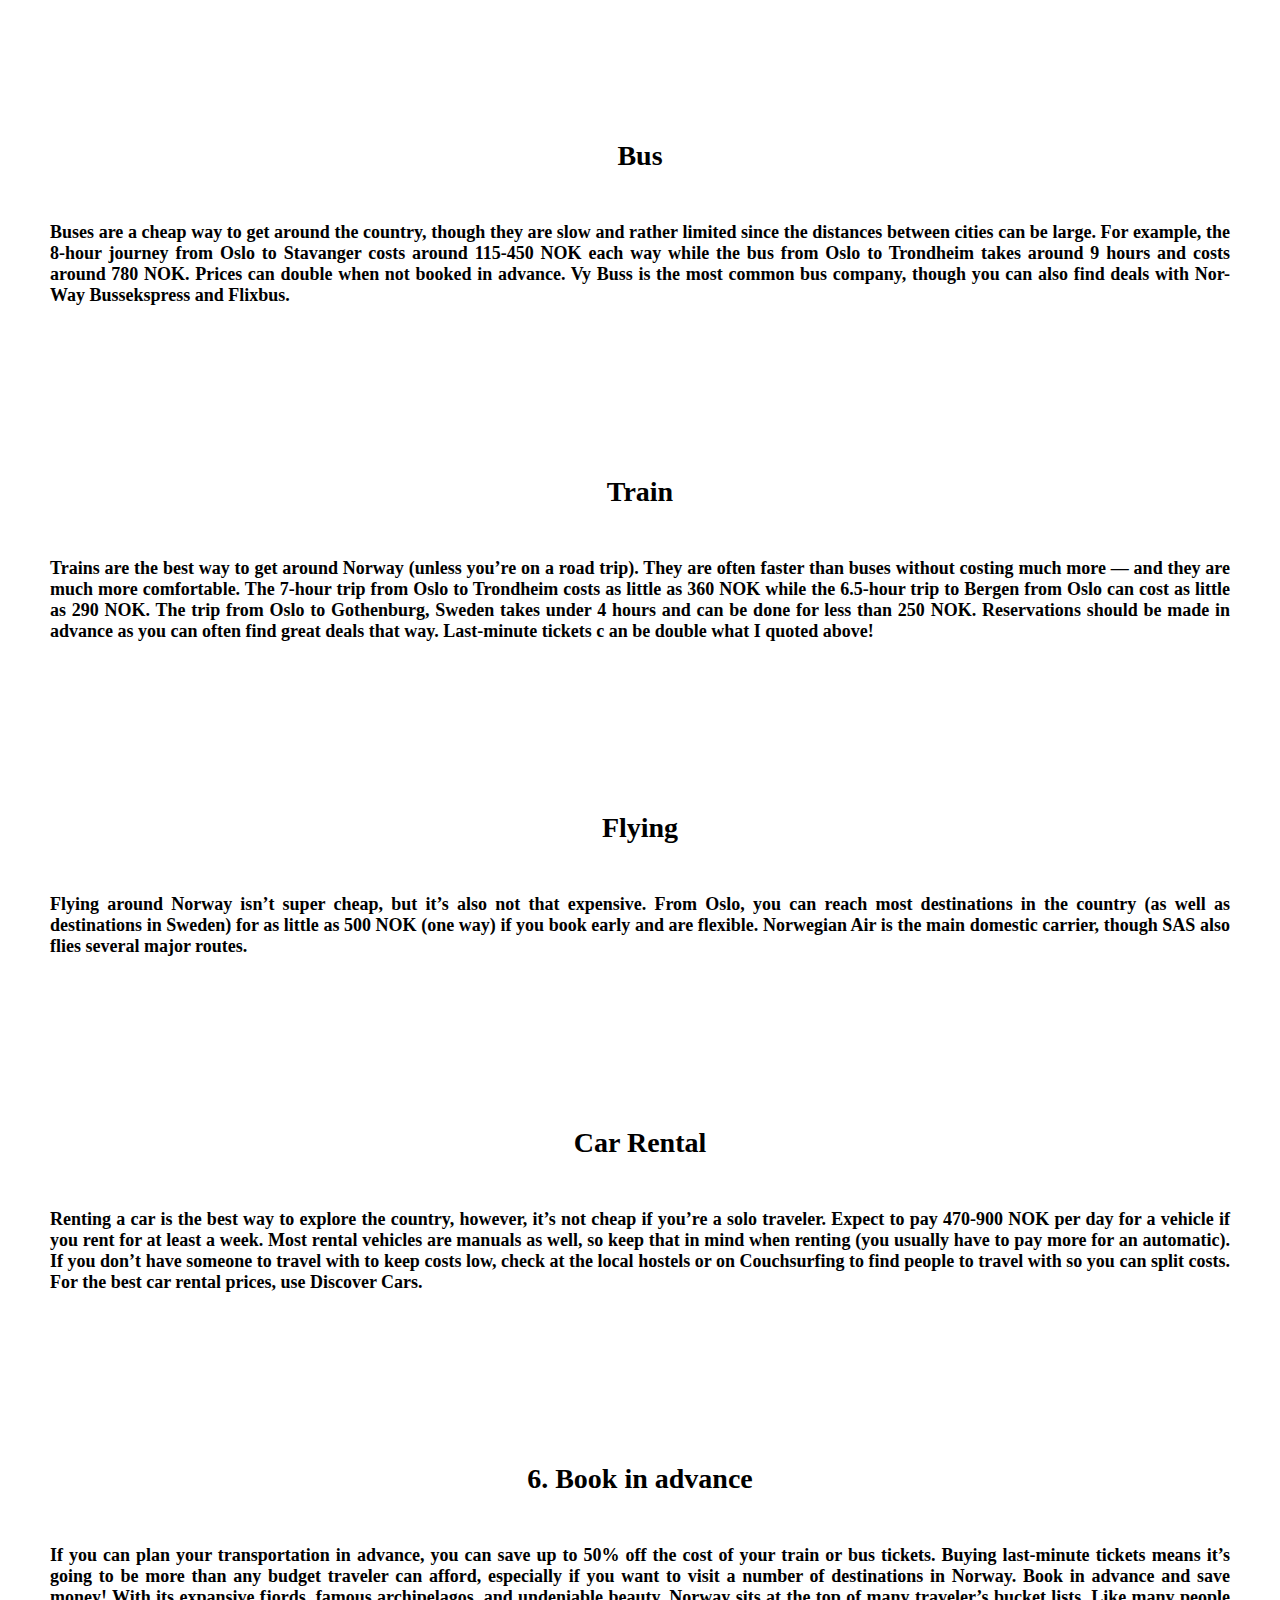
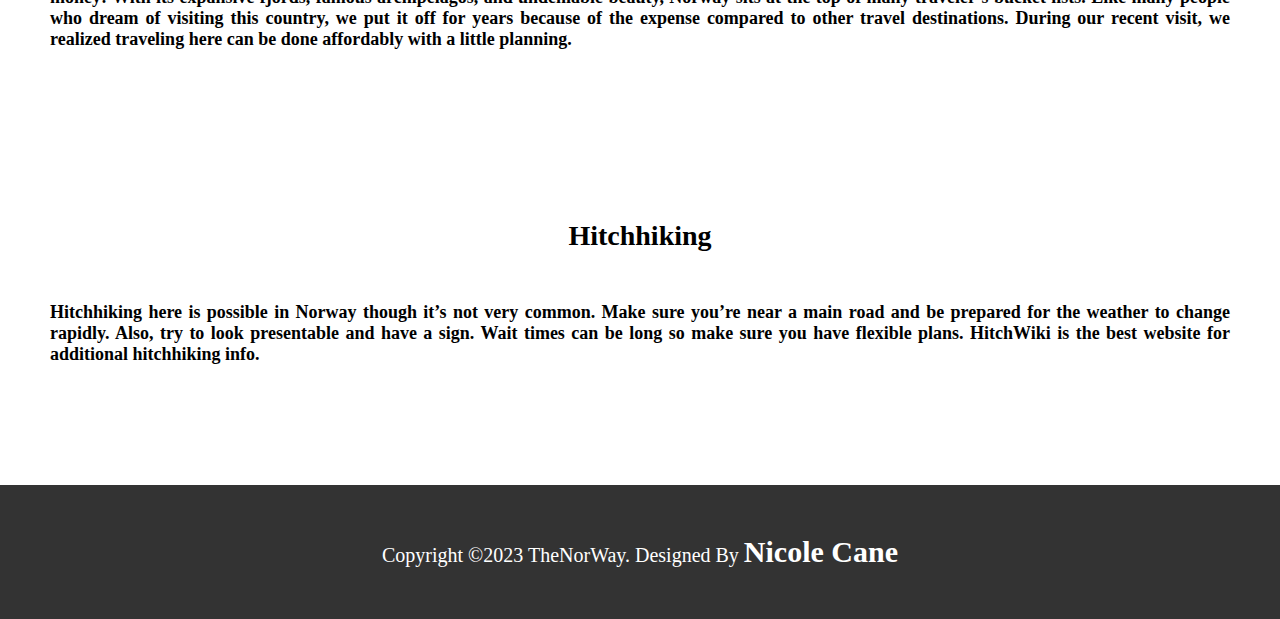
<file: pages/transportation.html>
<!DOCTYPE html>
<html lang="en">
  <head>
    <meta charset="UTF-8" />
    <meta http-equiv="X-UA-Compatible" content="IE=edge" />
    <meta name="viewport" content="width=device-width, initial-scale=1.0" />
    <link
      rel="stylesheet"
      href="https://cdnjs.cloudflare.com/ajax/libs/font-awesome/6.3.0/css/all.min.css"
      integrity="
sha512-SzlrxWUlpfuzQ+pcUCosxcglQRNAq/DZjVsC0lE40xsADsfeQoEypE+enwcOiGjk/bSuGGKHEyjSoQ1zVisanQ=="
      crossorigin="anonymous"
      referrerpolicy="no-referrer"
    />

    <link
      rel="stylesheet"
      href="https://cdn.jsdelivr.net/npm/bootstrap@4.6.2/dist/css/bootstrap.min.css"
      integrity="sha384-xOolHFLEh07PJGoPkLv1IbcEPTNtaed2xpHsD9ESMhqIYd0nLMwNLD69Npy4HI+N"
      crossorigin="anonymous"
    />
    <link rel="stylesheet" href="../style.css" />
    <title>Saving Tips</title>
  </head>
  <body>
    <!-- navbar inicia-->
    <nav class="navbar navbar-expand-md bg-dark navbar-dark">
      <!-- Brand -->
      <a class="navbar-brand" href="#">The NorWay</a>

      <!-- Toggler/collapsibe Button -->
      <button
        class="navbar-toggler"
        type="button"
        data-toggle="collapse"
        data-target="#collapsibleNavbar"
      >
        <span class="navbar-toggler-icon"></span>
      </button>

      <!-- Navbar links -->
      <div class="collapse navbar-collapse" id="collapsibleNavbar">
        <ul class="navbar-nav">
          <li class="nav-item">
            <a class="nav-link" href="../index.html">Home</a>
          </li>
          <li class="nav-item">
            <a class="nav-link" href="./see-and-do.html">See And Do</a>
          </li>
          <li class="nav-item">
            <a class="nav-link" href="./saving-tips.html">Transportation</a>
          </li>
          <li class="nav-item">
            <a class="nav-link" href="./contact.html">Contact Us</a>
          </li>
        </ul>
      </div>
    </nav>
    <!-- navbar fin-->
    <h2>How to Get Around Norway</h2>

    <!--start jumbotron-->
    <div class="jumbotrontrans"></div>
    <!--end jumbotron-->

    <h3>Public transportation</h3>
    <div class="flexcontainer">
      <p>
        Public transportation in Norway is modern, clean, and reliable. Buses
        and trams are common in each city; only Oslo has a metro system. Single
        tickets cost around 39 NOK and are usually valid for one hour. You can
        get a 24-hour pass in Oslo for 117 NOK and a 7-day pass for 323 NOK. You
        are able to get on most buses and trams without showing a ticket,
        however, patrols are common and the fines are heavy if you get caught
        without a ticket. Don’t risk it — always buy a ticket!
      </p>
    </div>

    <h3>Bus</h3>

    <div class="flexcontainer">
      <p>
        Buses are a cheap way to get around the country, though they are slow
        and rather limited since the distances between cities can be large. For
        example, the 8-hour journey from Oslo to Stavanger costs around 115-450
        NOK each way while the bus from Oslo to Trondheim takes around 9 hours
        and costs around 780 NOK. Prices can double when not booked in advance.
        Vy Buss is the most common bus company, though you can also find deals
        with Nor-Way Bussekspress and Flixbus.
      </p>
    </div>

    <h3>Train</h3>

    <div class="flexcontainer">
      <p>
        Trains are the best way to get around Norway (unless you’re on a road trip). They are often faster than 
      buses without costing much more — 
      and they are much more comfortable. The 7-hour trip from Oslo to Trondheim costs as little as 360 NOK 
      while the 6.5-hour trip to Bergen from Oslo can cost as little as 290 NOK. 
      The trip from Oslo to Gothenburg, Sweden takes under 4 hours and can be done for less than 250 NOK.
      Reservations should be made in advance as you can often find great deals that way. Last-minute tickets c
      an be double what I quoted above!
      </p>
    </div>

    <h3>Flying</h3>

    <div class="flexcontainer">
      <p>
        Flying around Norway isn’t super cheap, but it’s also not that expensive. From Oslo, you can reach most 
        destinations in the country (as well as destinations in Sweden) for as little as 500 NOK (one way)
         if you book early and are flexible. Norwegian Air is the main domestic carrier, though SAS also flies 
         several major routes.
      </p>
    </div>

    <h3>Car Rental</h3>

    <div class="flexcontainer">
      <p>
        Renting a car is the best way to explore the country, however, it’s not cheap if you’re a solo traveler.
       Expect to pay 470-900 NOK per day for a vehicle if you rent for at least a week. Most rental vehicles are 
       manuals as well, so keep that in mind when renting (you usually have to pay more for an automatic). 
       If you don’t have someone to travel with to keep costs low, check at the local hostels or on Couchsurfing 
       to find people to travel with so you can split costs.
       For the best car rental prices, use Discover Cars.
      </p>
    </div>

    <h3>6. Book in advance</h3>

    <div class="flexcontainer">
      <p>
        If you can plan your transportation in advance, you can save up to 50%
        off the cost of your train or bus tickets. Buying last-minute tickets
        means it’s going to be more than any budget traveler can afford,
        especially if you want to visit a number of destinations in Norway. Book
        in advance and save money! With its expansive fjords, famous
        archipelagos, and undeniable beauty, Norway sits at the top of many
        traveler’s bucket lists. Like many people who dream of visiting this
        country, we put it off for years because of the expense compared to
        other travel destinations. During our recent visit, we realized
        traveling here can be done affordably with a little planning.
      </p>
    </div>

    <h3>Hitchhiking </h3>

    <div class="flexcontainer">
      <p>
        Hitchhiking here is possible in Norway though it’s not very common. Make sure you’re near a main road 
        and be
         prepared for the weather to change rapidly. Also, 
        try to look presentable and have a sign. Wait times can be long so make sure you have flexible plans. 
        HitchWiki is the best website for additional hitchhiking info.
      </p>
      </p>
    </div>

    

    
    <div class="footerpages">
      <footer>
        <div class="socialspages">
          <a href="https://www.facebook.com/" target="_blank">
            <i class="fa-brands fa-square-facebook"></i>
          </a>
          <a href="https://www.instagram.com/" target="_blank">
            <i class="fa-brands fa-instagram"></i>
          </a>
        </div>

        <p class="copyrightpages">
          copyright &copy;2023 TheNorWay. designed by <span>Nicole Cane</span>
        </p>
      </footer>
    </div>
  </body>
</html>
</file>
<file: style.css>
*{
  margin: 0;
  padding: 0;
  box-sizing: border-box;
}

.container{
  display: grid;
  grid-template-rows: 100px auto auto;
  height: 100vh;
  width: 100%;
  margin: 0 auto;
}

.backgroundimgindex{
  background-image: url(images/background\ image.jpg);
  background-size: cover;
  background-repeat: no-repeat;
  height: 100vh;

}


.homeheader{
  display: inline-block;
  justify-content: space-between;
  align-items: right;
  padding-top: 50px;
  
  
  
  

}

.navbarindex{
  text-align: right;
}

.navbarindex li{
  list-style: none;
  display: inline-flex;
  margin-right: 100px;
  padding-top:20px;
  list-style: none;
  padding: 0;
  list-style: none;
 
}

.navbarindex a:hover{
  color: rgb(8, 8, 8);
}



.navbarindex a{
  text-decoration: none;
  color: white;
  font-size: 24px;
  display: block;
      font-size: 20px;
      
      text-decoration: none;
      transition: 0.6s ease;
}

h1{
  color: white;
  font-size: 200px;
  padding-left: 200px;
  padding-top: 20px;
  
  
  
}

.bottomright{
  color: white;
  font-size: 100px;
  position:sticky;
 padding-left: 900px;
 padding-bottom: 200px;
  
}








footer{ color:white;
  text-align: center;
  font-size: 20px;
  padding: 50px;
  text-transform: capitalize;
 
}

.copyright{
  font-size: 25px;
  width: 1100px;
  margin-left: 330px;
  

}
span{
  font-size: 30px;
  font-weight: bold;
}

.socials i{
  font-size: 50px;
  margin-bottom: 20px;
  letter-spacing: 20px;
  color: white;
  text-align: center;
}
.socials i:hover{
  color: rgb(7, 7, 7);
  cursor: pointer;
  

}
  
  












.navbar{
  background-color: black;
  font-family: 'Times New Roman', Times, serif;
  font-weight: bold;
  margin-bottom: 50px;;
  
}
.navbar-brand{
  font-size: 100px;

}


.nav-link{
  display: flex;
  flex-wrap: wrap;
  flex-direction: column;
  font-size: 15px;
  color: rgb(250, 246, 246) !important;
  
}

.nav-link:hover{
  text-decoration: underline;

}
.navbar-toggler i{
  font-size: 50px;
  color:white!important;
  
}

.navbar-toggler{
  border: none;
}


.jumbotron{
  background-image: url(images/norway-trolltunga.jpg);
  background-position: center;
  background-size: cover;
  height: 100vh;
  
}

h2{
  text-align: center;
  color: black;
  font-family: 'Times New Roman', Times, serif;
  font-weight: bold;
  font-size: 50px;
  margin-bottom: 30px;
}

.flexcontainer{
  display: flex;
        
        text-align: center;
        color: black;
        font-size: 20px;
        font-weight: bold;
        text-align: justify;
        padding: 50px 50px 20px 50px;
}
h3{
  text-align: center;
  color: black;
  font-family: 'Times New Roman', Times, serif;
  font-weight: bold;
  font-size: 40px;
  margin-top: 150px;
  
  
}

.otherthings{
  text-align: center;
  color: black;
  font-family: 'Times New Roman', Times, serif;
  font-weight: bold;
  font-size: 50px;
  margin-bottom: 30px;
  margin-top: 300px;

}
.jumbotron2{
  background-image: url(images/trondhaim.jpg);
  background-position: center;
  background-size: cover;
  height: 100vh;
  
}

.footerpages{
  background-color: #333;
  margin-top: 100px;
}

.socialspages i{
  font-size: 50px;
  margin-bottom: 20px;
  letter-spacing: 20px;
  color: white;
  text-align: center;

}
.socialspages i:hover{
  color: rgb(7, 7, 7);
  cursor: pointer;
  

}

.jumbotrontips{
  background-image: url(images/flåm.jpg);
  background-position: center;
  background-size: cover;
  height: 100vh;
}

.jumbotrontrans{
  background-image: url(images/trikk.jpg);
  background-position: center;
  background-size: cover;
  height: 100vh;
  

}
.backgroundimage2{
  background-image:linear-gradient(rgba(0,0,0,0),rgb(80, 97, 82)) ,url(images/light6.jpg);
  background-size: cover;
  background-repeat: no-repeat;
  height: 130vh;
  width: 1950px;
}
.homeheader{
  display: inline-block;
  justify-content: space-between;
  align-items: right;
  padding-top: 50px;

}
.navbarindex2{
  text-align: right;
}

.navbarindex2 li{
  list-style: none;
  display: inline-flex;
  margin-left: 300px;
  padding-top:20px;
  list-style: none;
  padding: 0;
  list-style: none;
  margin-bottom: 100px;
 
}

.navbarindex2 a:hover{
  color: rgb(8, 8, 8);
}



.navbarindex2 a{
  text-decoration: none;
  color: white;
  font-size: 24px;
  display: block;
      font-size: 20px;
      
      text-decoration: none;
      transition: 0.6s ease;
}

.personalized{
  font-size: 60px;
  text-align: center;
  margin-right: 190px;
  margin-bottom: 100px;
}

.contactus{
  font-size: 40px;
  color: white;
  text-align: center;
  margin-right: 500px; 
  ;
}

form{
  width: 90%;
  max-width: 600px;
  align-items: center;

margin-left: 659px;
}
.input-group{
  margin-bottom: 30px;
  position: relative;
}

input, textarea{

  width: 100%;
  padding: 10px;
  outline: 0;
  border: 3px solid white;
  color: white;
  background: transparent;
  font-size: 15px;

}

label{
  height: 100%;
  position: absolute;
  left: 0;
  top: 0;
  padding: 10px;
  color: white;
  cursor: text;
  transition: 0.2s;
}
button{
  padding: 10px 0;
  color: white;
  outline: none;
  background: transparent;
  border: 3px solid white;
  width: 100%;
  cursor: pointer;
}

input:focus~label,
input:valid~label,
textarea:focus~label,
textarea:valid~label{
  top: -35px;
  font-size: 14px;
}






















@media only screen and (min-width: 320px) and (max-width:470px){


  .navbar-brand{
    font-size: 30px;
  
  }
  .nav-link{
  
    font-size: 15px;
    color: rgb(250, 246, 246) !important;
    
    
  }

  .navbar-toggler i{
    font-size: 25px;
    
    
  }
  h2{
    font-size: 22px;
  }

  .flexcontainer{
  font-size: 12px;
  }

  h3{
    font-size: 20px;
  }
  .otherthings{
    font-size: 25px;
  }

 

  


  



}


@media only screen and (min-width:471px) and (max-width:700px){

  .navbar-brand{
    font-size: 45px;
  
  }

  .navbar-toggler i{
    font-size: 35px;
    
    
  }
  h2{
    font-size: 35px;
  }

  .flexcontainer{
  font-size: 18px;
  }

  h3{
    font-size: 28px;
  }
  .otherthings{
    font-size: 35px;
  } 

  



}

@media only screen and (min-width:701px) and (max-width:1000px){

  .navbar-brand{
    font-size: 65px;
  
  }
  
    
    
  }
  .navbar-toggler i{
    font-size: 50px;
    
    
  }
  h2{
    font-size: 55px;
  }

  .flexcontainer{
  font-size: 18px;
  }

  h3{
    font-size: 28px;
  }
  .otherthings{
    font-size: 35px;
  } 


}
</file>
